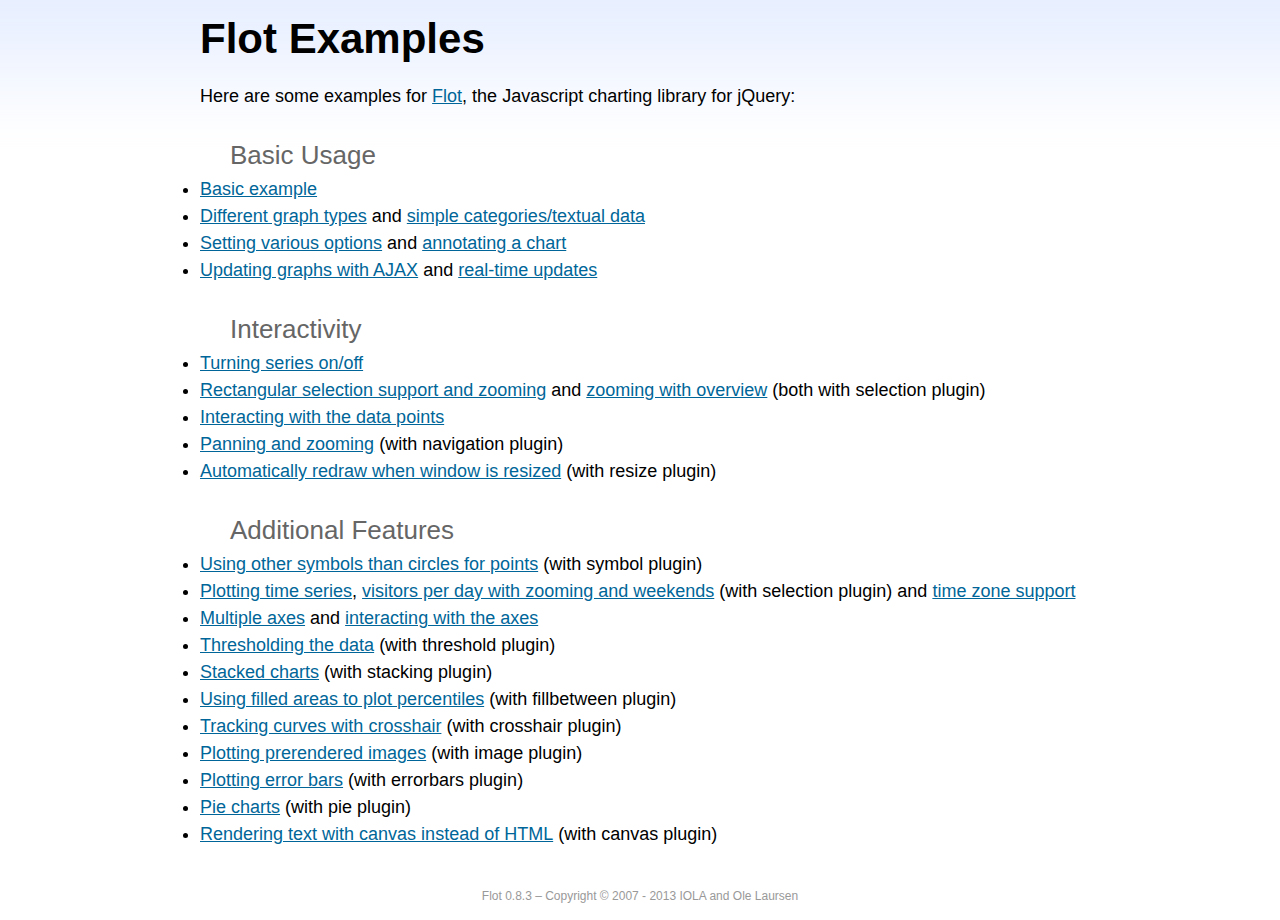
<file: static/assets/plugins/flot/examples/index.html>
<!DOCTYPE html PUBLIC "-//W3C//DTD HTML 4.01//EN" "http://www.w3.org/TR/html4/strict.dtd">
<html>
<head>
	<meta http-equiv="Content-Type" content="text/html; charset=utf-8">
	<title>Flot Examples</title>
	<link href="examples.css" rel="stylesheet" type="text/css">
	<style>

	h3 {
		margin-top: 30px;
		margin-bottom: 5px;
	}

	</style>
	<script language="javascript" type="text/javascript" src="../jquery.js"></script>
	<script language="javascript" type="text/javascript" src="../jquery.flot.js"></script>
	<script type="text/javascript">

	$(function() {

		// Add the Flot version string to the footer

		$("#footer").prepend("Flot " + $.plot.version + " &ndash; ");
	});

	</script>
</head>
<body>

	<div id="header">
		<h2>Flot Examples</h2>
	</div>

	<div id="content">

		<p>Here are some examples for <a href="http://www.flotcharts.org">Flot</a>, the Javascript charting library for jQuery:</p>

		<h3>Basic Usage</h3>

		<ul>
			<li><a href="basic-usage/index.html">Basic example</a></li>
			<li><a href="series-types/index.html">Different graph types</a> and <a href="categories/index.html">simple categories/textual data</a></li>
			<li><a href="basic-options/index.html">Setting various options</a> and <a href="annotating/index.html">annotating a chart</a></li>
			<li><a href="ajax/index.html">Updating graphs with AJAX</a> and <a href="realtime/index.html">real-time updates</a></li>
		</ul>

		<h3>Interactivity</h3>

		<ul>
			<li><a href="series-toggle/index.html">Turning series on/off</a></li>
			<li><a href="selection/index.html">Rectangular selection support and zooming</a> and <a href="zooming/index.html">zooming with overview</a> (both with selection plugin)</li>
			<li><a href="interacting/index.html">Interacting with the data points</a></li>
			<li><a href="navigate/index.html">Panning and zooming</a> (with navigation plugin)</li>
			<li><a href="resize/index.html">Automatically redraw when window is resized</a> (with resize plugin)</li>
		</ul>

		<h3>Additional Features</h3>

		<ul>
			<li><a href="symbols/index.html">Using other symbols than circles for points</a> (with symbol plugin)</li>
			<li><a href="axes-time/index.html">Plotting time series</a>, <a href="visitors/index.html">visitors per day with zooming and weekends</a> (with selection plugin) and <a href="axes-time-zones/index.html">time zone support</a></li>
			<li><a href="axes-multiple/index.html">Multiple axes</a> and <a href="axes-interacting/index.html">interacting with the axes</a></li>
			<li><a href="threshold/index.html">Thresholding the data</a> (with threshold plugin)</li>
			<li><a href="stacking/index.html">Stacked charts</a> (with stacking plugin)</li>
			<li><a href="percentiles/index.html">Using filled areas to plot percentiles</a> (with fillbetween plugin)</li>
			<li><a href="tracking/index.html">Tracking curves with crosshair</a> (with crosshair plugin)</li>
			<li><a href="image/index.html">Plotting prerendered images</a> (with image plugin)</li>
			<li><a href="series-errorbars/index.html">Plotting error bars</a> (with errorbars plugin)</li>
			<li><a href="series-pie/index.html">Pie charts</a> (with pie plugin)</li>
			<li><a href="canvas/index.html">Rendering text with canvas instead of HTML</a> (with canvas plugin)</li>
		</ul>

	</div>

	<div id="footer">
		Copyright &copy; 2007 - 2013 IOLA and Ole Laursen
	</div>

</body>
</html>
</file>
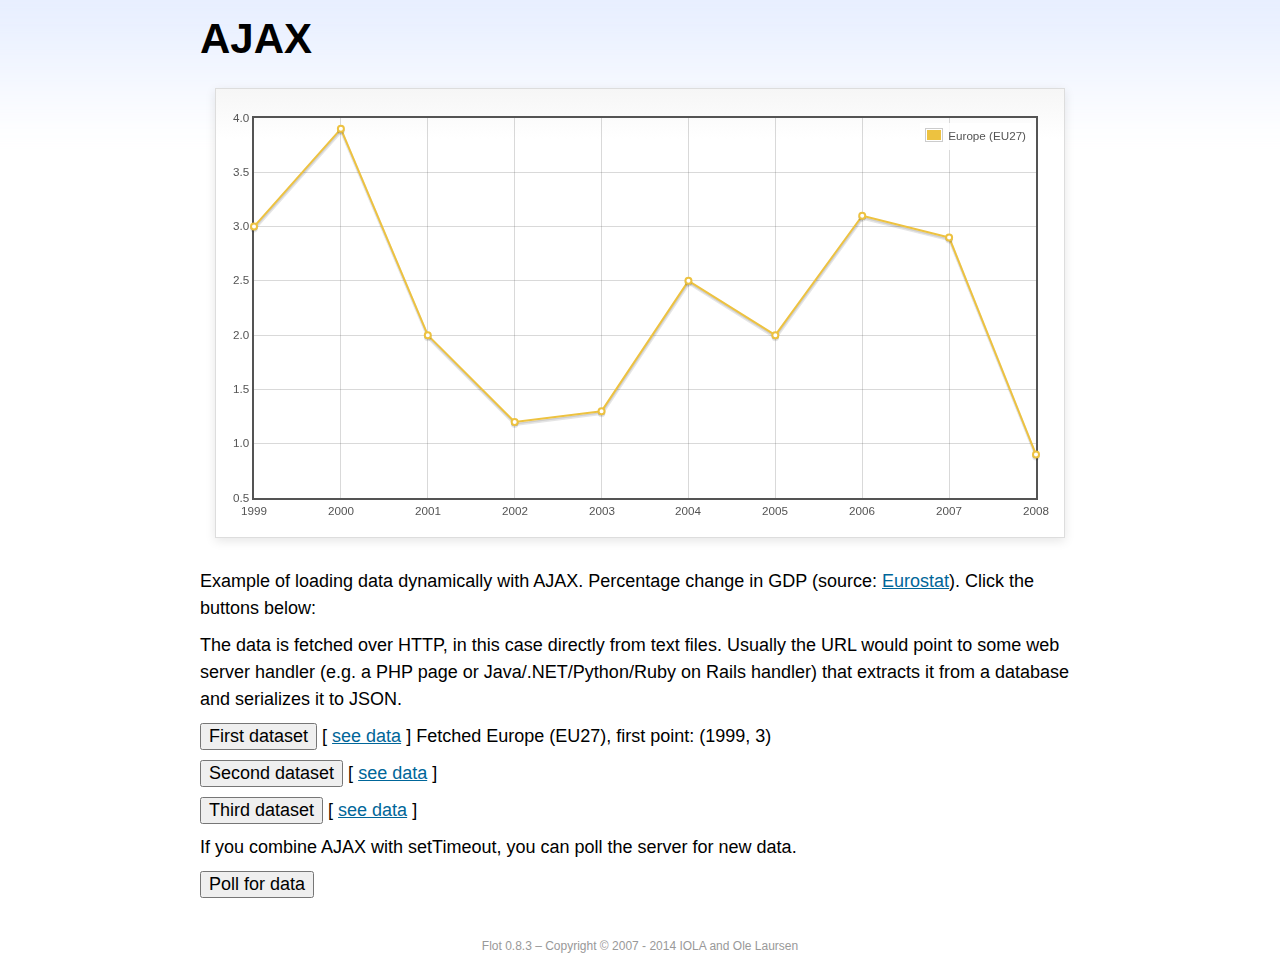
<file: static/assets/plugins/flot/examples/ajax/index.html>
<!DOCTYPE html PUBLIC "-//W3C//DTD HTML 4.01//EN" "http://www.w3.org/TR/html4/strict.dtd">
<html>
<head>
	<meta http-equiv="Content-Type" content="text/html; charset=utf-8">
	<title>Flot Examples: AJAX</title>
	<link href="../examples.css" rel="stylesheet" type="text/css">
	<!--[if lte IE 8]><script language="javascript" type="text/javascript" src="../../excanvas.min.js"></script><![endif]-->
	<script language="javascript" type="text/javascript" src="../../jquery.js"></script>
	<script language="javascript" type="text/javascript" src="../../jquery.flot.js"></script>
	<script type="text/javascript">

	$(function() {

		var options = {
			lines: {
				show: true
			},
			points: {
				show: true
			},
			xaxis: {
				tickDecimals: 0,
				tickSize: 1
			}
		};

		var data = [];

		$.plot("#placeholder", data, options);

		// Fetch one series, adding to what we already have

		var alreadyFetched = {};

		$("button.fetchSeries").click(function () {

			var button = $(this);

			// Find the URL in the link right next to us, then fetch the data

			var dataurl = button.siblings("a").attr("href");

			function onDataReceived(series) {

				// Extract the first coordinate pair; jQuery has parsed it, so
				// the data is now just an ordinary JavaScript object

				var firstcoordinate = "(" + series.data[0][0] + ", " + series.data[0][1] + ")";
				button.siblings("span").text("Fetched " + series.label + ", first point: " + firstcoordinate);

				// Push the new data onto our existing data array

				if (!alreadyFetched[series.label]) {
					alreadyFetched[series.label] = true;
					data.push(series);
				}

				$.plot("#placeholder", data, options);
			}

			$.ajax({
				url: dataurl,
				type: "GET",
				dataType: "json",
				success: onDataReceived
			});
		});

		// Initiate a recurring data update

		$("button.dataUpdate").click(function () {

			data = [];
			alreadyFetched = {};

			$.plot("#placeholder", data, options);

			var iteration = 0;

			function fetchData() {

				++iteration;

				function onDataReceived(series) {

					// Load all the data in one pass; if we only got partial
					// data we could merge it with what we already have.

					data = [ series ];
					$.plot("#placeholder", data, options);
				}

				// Normally we call the same URL - a script connected to a
				// database - but in this case we only have static example
				// files, so we need to modify the URL.

				$.ajax({
					url: "data-eu-gdp-growth-" + iteration + ".json",
					type: "GET",
					dataType: "json",
					success: onDataReceived
				});

				if (iteration < 5) {
					setTimeout(fetchData, 1000);
				} else {
					data = [];
					alreadyFetched = {};
				}
			}

			setTimeout(fetchData, 1000);
		});

		// Load the first series by default, so we don't have an empty plot

		$("button.fetchSeries:first").click();

		// Add the Flot version string to the footer

		$("#footer").prepend("Flot " + $.plot.version + " &ndash; ");
	});

	</script>
</head>
<body>

	<div id="header">
		<h2>AJAX</h2>
	</div>

	<div id="content">

		<div class="demo-container">
			<div id="placeholder" class="demo-placeholder"></div>
		</div>

		<p>Example of loading data dynamically with AJAX. Percentage change in GDP (source: <a href="http://epp.eurostat.ec.europa.eu/tgm/table.do?tab=table&init=1&plugin=1&language=en&pcode=tsieb020">Eurostat</a>). Click the buttons below:</p>

		<p>The data is fetched over HTTP, in this case directly from text files. Usually the URL would point to some web server handler (e.g. a PHP page or Java/.NET/Python/Ruby on Rails handler) that extracts it from a database and serializes it to JSON.</p>

		<p>
			<button class="fetchSeries">First dataset</button>
			[ <a href="data-eu-gdp-growth.json">see data</a> ]
			<span></span>
		</p>

		<p>
			<button class="fetchSeries">Second dataset</button>
			[ <a href="data-japan-gdp-growth.json">see data</a> ]
			<span></span>
		</p>

		<p>
			<button class="fetchSeries">Third dataset</button>
			[ <a href="data-usa-gdp-growth.json">see data</a> ]
			<span></span>
		</p>

		<p>If you combine AJAX with setTimeout, you can poll the server for new data.</p>

		<p>
			<button class="dataUpdate">Poll for data</button>
		</p>

	</div>

	<div id="footer">
		Copyright &copy; 2007 - 2014 IOLA and Ole Laursen
	</div>

</body>
</html>
</file>
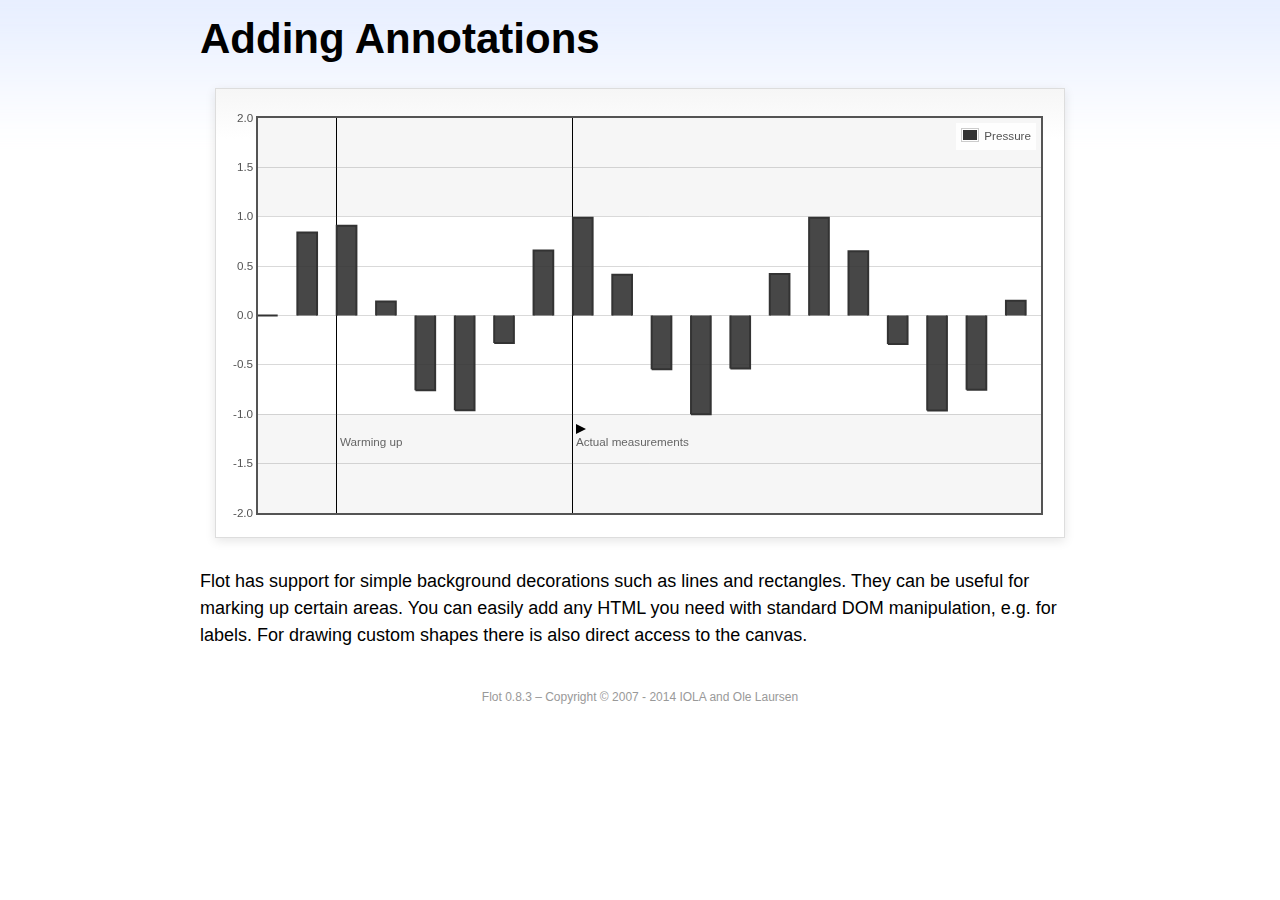
<file: static/assets/plugins/flot/examples/annotating/index.html>
<!DOCTYPE html PUBLIC "-//W3C//DTD HTML 4.01//EN" "http://www.w3.org/TR/html4/strict.dtd">
<html>
<head>
	<meta http-equiv="Content-Type" content="text/html; charset=utf-8">
	<title>Flot Examples: Adding Annotations</title>
	<link href="../examples.css" rel="stylesheet" type="text/css">
	<!--[if lte IE 8]><script language="javascript" type="text/javascript" src="../../excanvas.min.js"></script><![endif]-->
	<script language="javascript" type="text/javascript" src="../../jquery.js"></script>
	<script language="javascript" type="text/javascript" src="../../jquery.flot.js"></script>
	<script type="text/javascript">

	$(function() {

		var d1 = [];
		for (var i = 0; i < 20; ++i) {
			d1.push([i, Math.sin(i)]);
		}

		var data = [{ data: d1, label: "Pressure", color: "#333" }];

		var markings = [
			{ color: "#f6f6f6", yaxis: { from: 1 } },
			{ color: "#f6f6f6", yaxis: { to: -1 } },
			{ color: "#000", lineWidth: 1, xaxis: { from: 2, to: 2 } },
			{ color: "#000", lineWidth: 1, xaxis: { from: 8, to: 8 } }
		];

		var placeholder = $("#placeholder");

		var plot = $.plot(placeholder, data, {
			bars: { show: true, barWidth: 0.5, fill: 0.9 },
			xaxis: { ticks: [], autoscaleMargin: 0.02 },
			yaxis: { min: -2, max: 2 },
			grid: { markings: markings }
		});

		var o = plot.pointOffset({ x: 2, y: -1.2});

		// Append it to the placeholder that Flot already uses for positioning

		placeholder.append("<div style='position:absolute;left:" + (o.left + 4) + "px;top:" + o.top + "px;color:#666;font-size:smaller'>Warming up</div>");

		o = plot.pointOffset({ x: 8, y: -1.2});
		placeholder.append("<div style='position:absolute;left:" + (o.left + 4) + "px;top:" + o.top + "px;color:#666;font-size:smaller'>Actual measurements</div>");

		// Draw a little arrow on top of the last label to demonstrate canvas
		// drawing

		var ctx = plot.getCanvas().getContext("2d");
		ctx.beginPath();
		o.left += 4;
		ctx.moveTo(o.left, o.top);
		ctx.lineTo(o.left, o.top - 10);
		ctx.lineTo(o.left + 10, o.top - 5);
		ctx.lineTo(o.left, o.top);
		ctx.fillStyle = "#000";
		ctx.fill();

		// Add the Flot version string to the footer

		$("#footer").prepend("Flot " + $.plot.version + " &ndash; ");
	});

	</script>
</head>
<body>

	<div id="header">
		<h2>Adding Annotations</h2>
	</div>

	<div id="content">

		<div class="demo-container">
			<div id="placeholder" class="demo-placeholder"></div>
		</div>

		<p>Flot has support for simple background decorations such as lines and rectangles. They can be useful for marking up certain areas. You can easily add any HTML you need with standard DOM manipulation, e.g. for labels. For drawing custom shapes there is also direct access to the canvas.</p>

	</div>

	<div id="footer">
		Copyright &copy; 2007 - 2014 IOLA and Ole Laursen
	</div>

</body>
</html>
</file>
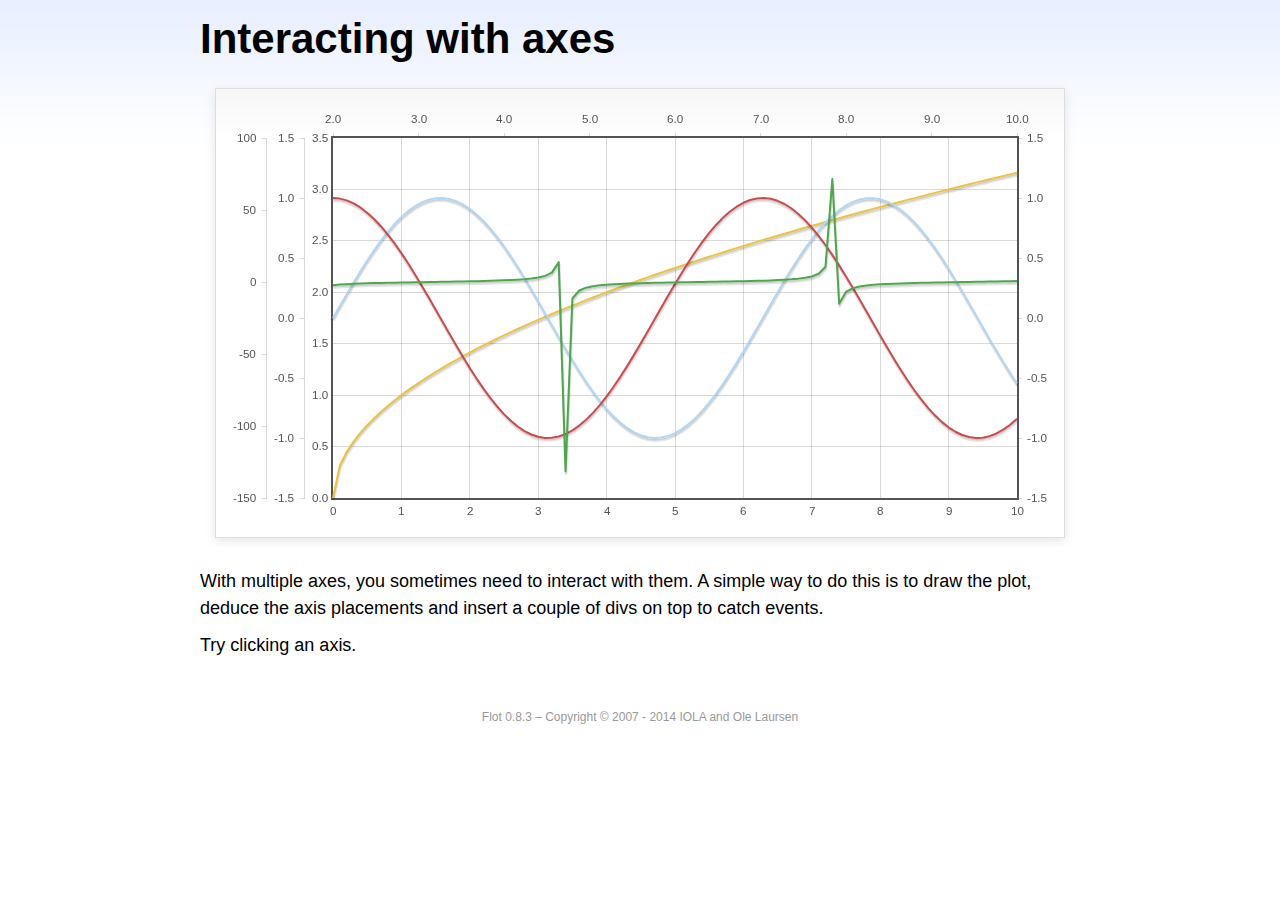
<file: static/assets/plugins/flot/examples/axes-interacting/index.html>
<!DOCTYPE html PUBLIC "-//W3C//DTD HTML 4.01//EN" "http://www.w3.org/TR/html4/strict.dtd">
<html>
<head>
	<meta http-equiv="Content-Type" content="text/html; charset=utf-8">
	<title>Flot Examples: Interacting with axes</title>
	<link href="../examples.css" rel="stylesheet" type="text/css">
	<!--[if lte IE 8]><script language="javascript" type="text/javascript" src="../../excanvas.min.js"></script><![endif]-->
	<script language="javascript" type="text/javascript" src="../../jquery.js"></script>
	<script language="javascript" type="text/javascript" src="../../jquery.flot.js"></script>
	<script type="text/javascript">

	$(function() {

		function generate(start, end, fn) {
			var res = [];
			for (var i = 0; i <= 100; ++i) {
				var x = start + i / 100 * (end - start);
				res.push([x, fn(x)]);
			}
			return res;
		}

		var data = [
			{ data: generate(0, 10, function (x) { return Math.sqrt(x);}), xaxis: 1, yaxis:1 },
			{ data: generate(0, 10, function (x) { return Math.sin(x);}), xaxis: 1, yaxis:2 },
			{ data: generate(0, 10, function (x) { return Math.cos(x);}), xaxis: 1, yaxis:3 },
			{ data: generate(2, 10, function (x) { return Math.tan(x);}), xaxis: 2, yaxis: 4 }
		];

		var plot = $.plot("#placeholder", data, {
			xaxes: [
				{ position: 'bottom' },
				{ position: 'top'}
			],
			yaxes: [
				{ position: 'left' },
				{ position: 'left' },
				{ position: 'right' },
				{ position: 'left' }
			]
		});

		// Create a div for each axis

		$.each(plot.getAxes(), function (i, axis) {
			if (!axis.show)
				return;

			var box = axis.box;

			$("<div class='axisTarget' style='position:absolute; left:" + box.left + "px; top:" + box.top + "px; width:" + box.width +  "px; height:" + box.height + "px'></div>")
				.data("axis.direction", axis.direction)
				.data("axis.n", axis.n)
				.css({ backgroundColor: "#f00", opacity: 0, cursor: "pointer" })
				.appendTo(plot.getPlaceholder())
				.hover(
					function () { $(this).css({ opacity: 0.10 }) },
					function () { $(this).css({ opacity: 0 }) }
				)
				.click(function () {
					$("#click").text("You clicked the " + axis.direction + axis.n + "axis!")
				});
		});

		// Add the Flot version string to the footer

		$("#footer").prepend("Flot " + $.plot.version + " &ndash; ");
	});

	</script>
</head>
<body>

	<div id="header">
		<h2>Interacting with axes</h2>
	</div>

	<div id="content">

		<div class="demo-container">
			<div id="placeholder" class="demo-placeholder"></div>
		</div>

		<p>With multiple axes, you sometimes need to interact with them. A simple way to do this is to draw the plot, deduce the axis placements and insert a couple of divs on top to catch events.</p>

		<p>Try clicking an axis.</p>

		<p id="click"></p>

	</div>

	<div id="footer">
		Copyright &copy; 2007 - 2014 IOLA and Ole Laursen
	</div>

</body>
</html>
</file>
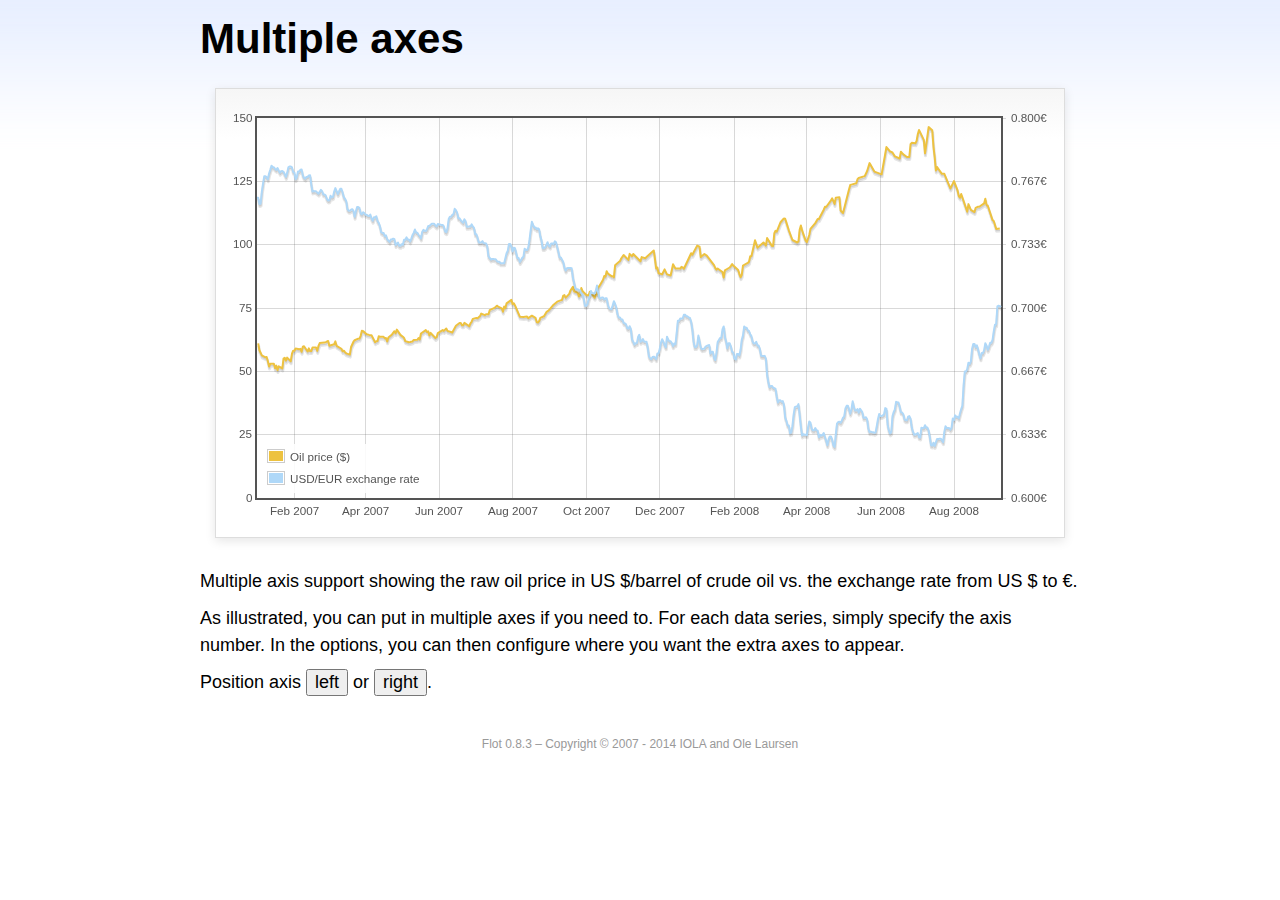
<file: static/assets/plugins/flot/examples/axes-multiple/index.html>
<!DOCTYPE html PUBLIC "-//W3C//DTD HTML 4.01//EN" "http://www.w3.org/TR/html4/strict.dtd">
<html>
<head>
	<meta http-equiv="Content-Type" content="text/html; charset=utf-8">
	<title>Flot Examples: Multiple Axes</title>
	<link href="../examples.css" rel="stylesheet" type="text/css">
	<!--[if lte IE 8]><script language="javascript" type="text/javascript" src="../../excanvas.min.js"></script><![endif]-->
	<script language="javascript" type="text/javascript" src="../../jquery.js"></script>
	<script language="javascript" type="text/javascript" src="../../jquery.flot.js"></script>
	<script language="javascript" type="text/javascript" src="../../jquery.flot.time.js"></script>
	<script type="text/javascript">

	$(function() {

		var oilprices = [[1167692400000,61.05], [1167778800000,58.32], [1167865200000,57.35], [1167951600000,56.31], [1168210800000,55.55], [1168297200000,55.64], [1168383600000,54.02], [1168470000000,51.88], [1168556400000,52.99], [1168815600000,52.99], [1168902000000,51.21], [1168988400000,52.24], [1169074800000,50.48], [1169161200000,51.99], [1169420400000,51.13], [1169506800000,55.04], [1169593200000,55.37], [1169679600000,54.23], [1169766000000,55.42], [1170025200000,54.01], [1170111600000,56.97], [1170198000000,58.14], [1170284400000,58.14], [1170370800000,59.02], [1170630000000,58.74], [1170716400000,58.88], [1170802800000,57.71], [1170889200000,59.71], [1170975600000,59.89], [1171234800000,57.81], [1171321200000,59.06], [1171407600000,58.00], [1171494000000,57.99], [1171580400000,59.39], [1171839600000,59.39], [1171926000000,58.07], [1172012400000,60.07], [1172098800000,61.14], [1172444400000,61.39], [1172530800000,61.46], [1172617200000,61.79], [1172703600000,62.00], [1172790000000,60.07], [1173135600000,60.69], [1173222000000,61.82], [1173308400000,60.05], [1173654000000,58.91], [1173740400000,57.93], [1173826800000,58.16], [1173913200000,57.55], [1173999600000,57.11], [1174258800000,56.59], [1174345200000,59.61], [1174518000000,61.69], [1174604400000,62.28], [1174860000000,62.91], [1174946400000,62.93], [1175032800000,64.03], [1175119200000,66.03], [1175205600000,65.87], [1175464800000,64.64], [1175637600000,64.38], [1175724000000,64.28], [1175810400000,64.28], [1176069600000,61.51], [1176156000000,61.89], [1176242400000,62.01], [1176328800000,63.85], [1176415200000,63.63], [1176674400000,63.61], [1176760800000,63.10], [1176847200000,63.13], [1176933600000,61.83], [1177020000000,63.38], [1177279200000,64.58], [1177452000000,65.84], [1177538400000,65.06], [1177624800000,66.46], [1177884000000,64.40], [1178056800000,63.68], [1178143200000,63.19], [1178229600000,61.93], [1178488800000,61.47], [1178575200000,61.55], [1178748000000,61.81], [1178834400000,62.37], [1179093600000,62.46], [1179180000000,63.17], [1179266400000,62.55], [1179352800000,64.94], [1179698400000,66.27], [1179784800000,65.50], [1179871200000,65.77], [1179957600000,64.18], [1180044000000,65.20], [1180389600000,63.15], [1180476000000,63.49], [1180562400000,65.08], [1180908000000,66.30], [1180994400000,65.96], [1181167200000,66.93], [1181253600000,65.98], [1181599200000,65.35], [1181685600000,66.26], [1181858400000,68.00], [1182117600000,69.09], [1182204000000,69.10], [1182290400000,68.19], [1182376800000,68.19], [1182463200000,69.14], [1182722400000,68.19], [1182808800000,67.77], [1182895200000,68.97], [1182981600000,69.57], [1183068000000,70.68], [1183327200000,71.09], [1183413600000,70.92], [1183586400000,71.81], [1183672800000,72.81], [1183932000000,72.19], [1184018400000,72.56], [1184191200000,72.50], [1184277600000,74.15], [1184623200000,75.05], [1184796000000,75.92], [1184882400000,75.57], [1185141600000,74.89], [1185228000000,73.56], [1185314400000,75.57], [1185400800000,74.95], [1185487200000,76.83], [1185832800000,78.21], [1185919200000,76.53], [1186005600000,76.86], [1186092000000,76.00], [1186437600000,71.59], [1186696800000,71.47], [1186956000000,71.62], [1187042400000,71.00], [1187301600000,71.98], [1187560800000,71.12], [1187647200000,69.47], [1187733600000,69.26], [1187820000000,69.83], [1187906400000,71.09], [1188165600000,71.73], [1188338400000,73.36], [1188511200000,74.04], [1188856800000,76.30], [1189116000000,77.49], [1189461600000,78.23], [1189548000000,79.91], [1189634400000,80.09], [1189720800000,79.10], [1189980000000,80.57], [1190066400000,81.93], [1190239200000,83.32], [1190325600000,81.62], [1190584800000,80.95], [1190671200000,79.53], [1190757600000,80.30], [1190844000000,82.88], [1190930400000,81.66], [1191189600000,80.24], [1191276000000,80.05], [1191362400000,79.94], [1191448800000,81.44], [1191535200000,81.22], [1191794400000,79.02], [1191880800000,80.26], [1191967200000,80.30], [1192053600000,83.08], [1192140000000,83.69], [1192399200000,86.13], [1192485600000,87.61], [1192572000000,87.40], [1192658400000,89.47], [1192744800000,88.60], [1193004000000,87.56], [1193090400000,87.56], [1193176800000,87.10], [1193263200000,91.86], [1193612400000,93.53], [1193698800000,94.53], [1193871600000,95.93], [1194217200000,93.98], [1194303600000,96.37], [1194476400000,95.46], [1194562800000,96.32], [1195081200000,93.43], [1195167600000,95.10], [1195426800000,94.64], [1195513200000,95.10], [1196031600000,97.70], [1196118000000,94.42], [1196204400000,90.62], [1196290800000,91.01], [1196377200000,88.71], [1196636400000,88.32], [1196809200000,90.23], [1196982000000,88.28], [1197241200000,87.86], [1197327600000,90.02], [1197414000000,92.25], [1197586800000,90.63], [1197846000000,90.63], [1197932400000,90.49], [1198018800000,91.24], [1198105200000,91.06], [1198191600000,90.49], [1198710000000,96.62], [1198796400000,96.00], [1199142000000,99.62], [1199314800000,99.18], [1199401200000,95.09], [1199660400000,96.33], [1199833200000,95.67], [1200351600000,91.90], [1200438000000,90.84], [1200524400000,90.13], [1200610800000,90.57], [1200956400000,89.21], [1201042800000,86.99], [1201129200000,89.85], [1201474800000,90.99], [1201561200000,91.64], [1201647600000,92.33], [1201734000000,91.75], [1202079600000,90.02], [1202166000000,88.41], [1202252400000,87.14], [1202338800000,88.11], [1202425200000,91.77], [1202770800000,92.78], [1202857200000,93.27], [1202943600000,95.46], [1203030000000,95.46], [1203289200000,101.74], [1203462000000,98.81], [1203894000000,100.88], [1204066800000,99.64], [1204153200000,102.59], [1204239600000,101.84], [1204498800000,99.52], [1204585200000,99.52], [1204671600000,104.52], [1204758000000,105.47], [1204844400000,105.15], [1205103600000,108.75], [1205276400000,109.92], [1205362800000,110.33], [1205449200000,110.21], [1205708400000,105.68], [1205967600000,101.84], [1206313200000,100.86], [1206399600000,101.22], [1206486000000,105.90], [1206572400000,107.58], [1206658800000,105.62], [1206914400000,101.58], [1207000800000,100.98], [1207173600000,103.83], [1207260000000,106.23], [1207605600000,108.50], [1207778400000,110.11], [1207864800000,110.14], [1208210400000,113.79], [1208296800000,114.93], [1208383200000,114.86], [1208728800000,117.48], [1208815200000,118.30], [1208988000000,116.06], [1209074400000,118.52], [1209333600000,118.75], [1209420000000,113.46], [1209592800000,112.52], [1210024800000,121.84], [1210111200000,123.53], [1210197600000,123.69], [1210543200000,124.23], [1210629600000,125.80], [1210716000000,126.29], [1211148000000,127.05], [1211320800000,129.07], [1211493600000,132.19], [1211839200000,128.85], [1212357600000,127.76], [1212703200000,138.54], [1212962400000,136.80], [1213135200000,136.38], [1213308000000,134.86], [1213653600000,134.01], [1213740000000,136.68], [1213912800000,135.65], [1214172000000,134.62], [1214258400000,134.62], [1214344800000,134.62], [1214431200000,139.64], [1214517600000,140.21], [1214776800000,140.00], [1214863200000,140.97], [1214949600000,143.57], [1215036000000,145.29], [1215381600000,141.37], [1215468000000,136.04], [1215727200000,146.40], [1215986400000,145.18], [1216072800000,138.74], [1216159200000,134.60], [1216245600000,129.29], [1216332000000,130.65], [1216677600000,127.95], [1216850400000,127.95], [1217282400000,122.19], [1217455200000,124.08], [1217541600000,125.10], [1217800800000,121.41], [1217887200000,119.17], [1217973600000,118.58], [1218060000000,120.02], [1218405600000,114.45], [1218492000000,113.01], [1218578400000,116.00], [1218751200000,113.77], [1219010400000,112.87], [1219096800000,114.53], [1219269600000,114.98], [1219356000000,114.98], [1219701600000,116.27], [1219788000000,118.15], [1219874400000,115.59], [1219960800000,115.46], [1220306400000,109.71], [1220392800000,109.35], [1220565600000,106.23], [1220824800000,106.34]];

		var exchangerates = [[1167606000000,0.7580], [1167692400000,0.7580], [1167778800000,0.75470], [1167865200000,0.75490], [1167951600000,0.76130], [1168038000000,0.76550], [1168124400000,0.76930], [1168210800000,0.76940], [1168297200000,0.76880], [1168383600000,0.76780], [1168470000000,0.77080], [1168556400000,0.77270], [1168642800000,0.77490], [1168729200000,0.77410], [1168815600000,0.77410], [1168902000000,0.77320], [1168988400000,0.77270], [1169074800000,0.77370], [1169161200000,0.77240], [1169247600000,0.77120], [1169334000000,0.7720], [1169420400000,0.77210], [1169506800000,0.77170], [1169593200000,0.77040], [1169679600000,0.7690], [1169766000000,0.77110], [1169852400000,0.7740], [1169938800000,0.77450], [1170025200000,0.77450], [1170111600000,0.7740], [1170198000000,0.77160], [1170284400000,0.77130], [1170370800000,0.76780], [1170457200000,0.76880], [1170543600000,0.77180], [1170630000000,0.77180], [1170716400000,0.77280], [1170802800000,0.77290], [1170889200000,0.76980], [1170975600000,0.76850], [1171062000000,0.76810], [1171148400000,0.7690], [1171234800000,0.7690], [1171321200000,0.76980], [1171407600000,0.76990], [1171494000000,0.76510], [1171580400000,0.76130], [1171666800000,0.76160], [1171753200000,0.76140], [1171839600000,0.76140], [1171926000000,0.76070], [1172012400000,0.76020], [1172098800000,0.76110], [1172185200000,0.76220], [1172271600000,0.76150], [1172358000000,0.75980], [1172444400000,0.75980], [1172530800000,0.75920], [1172617200000,0.75730], [1172703600000,0.75660], [1172790000000,0.75670], [1172876400000,0.75910], [1172962800000,0.75820], [1173049200000,0.75850], [1173135600000,0.76130], [1173222000000,0.76310], [1173308400000,0.76150], [1173394800000,0.760], [1173481200000,0.76130], [1173567600000,0.76270], [1173654000000,0.76270], [1173740400000,0.76080], [1173826800000,0.75830], [1173913200000,0.75750], [1173999600000,0.75620], [1174086000000,0.7520], [1174172400000,0.75120], [1174258800000,0.75120], [1174345200000,0.75170], [1174431600000,0.7520], [1174518000000,0.75110], [1174604400000,0.7480], [1174690800000,0.75090], [1174777200000,0.75310], [1174860000000,0.75310], [1174946400000,0.75270], [1175032800000,0.74980], [1175119200000,0.74930], [1175205600000,0.75040], [1175292000000,0.750], [1175378400000,0.74910], [1175464800000,0.74910], [1175551200000,0.74850], [1175637600000,0.74840], [1175724000000,0.74920], [1175810400000,0.74710], [1175896800000,0.74590], [1175983200000,0.74770], [1176069600000,0.74770], [1176156000000,0.74830], [1176242400000,0.74580], [1176328800000,0.74480], [1176415200000,0.7430], [1176501600000,0.73990], [1176588000000,0.73950], [1176674400000,0.73950], [1176760800000,0.73780], [1176847200000,0.73820], [1176933600000,0.73620], [1177020000000,0.73550], [1177106400000,0.73480], [1177192800000,0.73610], [1177279200000,0.73610], [1177365600000,0.73650], [1177452000000,0.73620], [1177538400000,0.73310], [1177624800000,0.73390], [1177711200000,0.73440], [1177797600000,0.73270], [1177884000000,0.73270], [1177970400000,0.73360], [1178056800000,0.73330], [1178143200000,0.73590], [1178229600000,0.73590], [1178316000000,0.73720], [1178402400000,0.7360], [1178488800000,0.7360], [1178575200000,0.7350], [1178661600000,0.73650], [1178748000000,0.73840], [1178834400000,0.73950], [1178920800000,0.74130], [1179007200000,0.73970], [1179093600000,0.73960], [1179180000000,0.73850], [1179266400000,0.73780], [1179352800000,0.73660], [1179439200000,0.740], [1179525600000,0.74110], [1179612000000,0.74060], [1179698400000,0.74050], [1179784800000,0.74140], [1179871200000,0.74310], [1179957600000,0.74310], [1180044000000,0.74380], [1180130400000,0.74430], [1180216800000,0.74430], [1180303200000,0.74430], [1180389600000,0.74340], [1180476000000,0.74290], [1180562400000,0.74420], [1180648800000,0.7440], [1180735200000,0.74390], [1180821600000,0.74370], [1180908000000,0.74370], [1180994400000,0.74290], [1181080800000,0.74030], [1181167200000,0.73990], [1181253600000,0.74180], [1181340000000,0.74680], [1181426400000,0.7480], [1181512800000,0.7480], [1181599200000,0.7490], [1181685600000,0.74940], [1181772000000,0.75220], [1181858400000,0.75150], [1181944800000,0.75020], [1182031200000,0.74720], [1182117600000,0.74720], [1182204000000,0.74620], [1182290400000,0.74550], [1182376800000,0.74490], [1182463200000,0.74670], [1182549600000,0.74580], [1182636000000,0.74270], [1182722400000,0.74270], [1182808800000,0.7430], [1182895200000,0.74290], [1182981600000,0.7440], [1183068000000,0.7430], [1183154400000,0.74220], [1183240800000,0.73880], [1183327200000,0.73880], [1183413600000,0.73690], [1183500000000,0.73450], [1183586400000,0.73450], [1183672800000,0.73450], [1183759200000,0.73520], [1183845600000,0.73410], [1183932000000,0.73410], [1184018400000,0.7340], [1184104800000,0.73240], [1184191200000,0.72720], [1184277600000,0.72640], [1184364000000,0.72550], [1184450400000,0.72580], [1184536800000,0.72580], [1184623200000,0.72560], [1184709600000,0.72570], [1184796000000,0.72470], [1184882400000,0.72430], [1184968800000,0.72440], [1185055200000,0.72350], [1185141600000,0.72350], [1185228000000,0.72350], [1185314400000,0.72350], [1185400800000,0.72620], [1185487200000,0.72880], [1185573600000,0.73010], [1185660000000,0.73370], [1185746400000,0.73370], [1185832800000,0.73240], [1185919200000,0.72970], [1186005600000,0.73170], [1186092000000,0.73150], [1186178400000,0.72880], [1186264800000,0.72630], [1186351200000,0.72630], [1186437600000,0.72420], [1186524000000,0.72530], [1186610400000,0.72640], [1186696800000,0.7270], [1186783200000,0.73120], [1186869600000,0.73050], [1186956000000,0.73050], [1187042400000,0.73180], [1187128800000,0.73580], [1187215200000,0.74090], [1187301600000,0.74540], [1187388000000,0.74370], [1187474400000,0.74240], [1187560800000,0.74240], [1187647200000,0.74150], [1187733600000,0.74190], [1187820000000,0.74140], [1187906400000,0.73770], [1187992800000,0.73550], [1188079200000,0.73150], [1188165600000,0.73150], [1188252000000,0.7320], [1188338400000,0.73320], [1188424800000,0.73460], [1188511200000,0.73280], [1188597600000,0.73230], [1188684000000,0.7340], [1188770400000,0.7340], [1188856800000,0.73360], [1188943200000,0.73510], [1189029600000,0.73460], [1189116000000,0.73210], [1189202400000,0.72940], [1189288800000,0.72660], [1189375200000,0.72660], [1189461600000,0.72540], [1189548000000,0.72420], [1189634400000,0.72130], [1189720800000,0.71970], [1189807200000,0.72090], [1189893600000,0.7210], [1189980000000,0.7210], [1190066400000,0.7210], [1190152800000,0.72090], [1190239200000,0.71590], [1190325600000,0.71330], [1190412000000,0.71050], [1190498400000,0.70990], [1190584800000,0.70990], [1190671200000,0.70930], [1190757600000,0.70930], [1190844000000,0.70760], [1190930400000,0.7070], [1191016800000,0.70490], [1191103200000,0.70120], [1191189600000,0.70110], [1191276000000,0.70190], [1191362400000,0.70460], [1191448800000,0.70630], [1191535200000,0.70890], [1191621600000,0.70770], [1191708000000,0.70770], [1191794400000,0.70770], [1191880800000,0.70910], [1191967200000,0.71180], [1192053600000,0.70790], [1192140000000,0.70530], [1192226400000,0.7050], [1192312800000,0.70550], [1192399200000,0.70550], [1192485600000,0.70450], [1192572000000,0.70510], [1192658400000,0.70510], [1192744800000,0.70170], [1192831200000,0.70], [1192917600000,0.69950], [1193004000000,0.69940], [1193090400000,0.70140], [1193176800000,0.70360], [1193263200000,0.70210], [1193349600000,0.70020], [1193436000000,0.69670], [1193522400000,0.6950], [1193612400000,0.6950], [1193698800000,0.69390], [1193785200000,0.6940], [1193871600000,0.69220], [1193958000000,0.69190], [1194044400000,0.69140], [1194130800000,0.68940], [1194217200000,0.68910], [1194303600000,0.69040], [1194390000000,0.6890], [1194476400000,0.68340], [1194562800000,0.68230], [1194649200000,0.68070], [1194735600000,0.68150], [1194822000000,0.68150], [1194908400000,0.68470], [1194994800000,0.68590], [1195081200000,0.68220], [1195167600000,0.68270], [1195254000000,0.68370], [1195340400000,0.68230], [1195426800000,0.68220], [1195513200000,0.68220], [1195599600000,0.67920], [1195686000000,0.67460], [1195772400000,0.67350], [1195858800000,0.67310], [1195945200000,0.67420], [1196031600000,0.67440], [1196118000000,0.67390], [1196204400000,0.67310], [1196290800000,0.67610], [1196377200000,0.67610], [1196463600000,0.67850], [1196550000000,0.68180], [1196636400000,0.68360], [1196722800000,0.68230], [1196809200000,0.68050], [1196895600000,0.67930], [1196982000000,0.68490], [1197068400000,0.68330], [1197154800000,0.68250], [1197241200000,0.68250], [1197327600000,0.68160], [1197414000000,0.67990], [1197500400000,0.68130], [1197586800000,0.68090], [1197673200000,0.68680], [1197759600000,0.69330], [1197846000000,0.69330], [1197932400000,0.69450], [1198018800000,0.69440], [1198105200000,0.69460], [1198191600000,0.69640], [1198278000000,0.69650], [1198364400000,0.69560], [1198450800000,0.69560], [1198537200000,0.6950], [1198623600000,0.69480], [1198710000000,0.69280], [1198796400000,0.68870], [1198882800000,0.68240], [1198969200000,0.67940], [1199055600000,0.67940], [1199142000000,0.68030], [1199228400000,0.68550], [1199314800000,0.68240], [1199401200000,0.67910], [1199487600000,0.67830], [1199574000000,0.67850], [1199660400000,0.67850], [1199746800000,0.67970], [1199833200000,0.680], [1199919600000,0.68030], [1200006000000,0.68050], [1200092400000,0.6760], [1200178800000,0.6770], [1200265200000,0.6770], [1200351600000,0.67360], [1200438000000,0.67260], [1200524400000,0.67640], [1200610800000,0.68210], [1200697200000,0.68310], [1200783600000,0.68420], [1200870000000,0.68420], [1200956400000,0.68870], [1201042800000,0.69030], [1201129200000,0.68480], [1201215600000,0.68240], [1201302000000,0.67880], [1201388400000,0.68140], [1201474800000,0.68140], [1201561200000,0.67970], [1201647600000,0.67690], [1201734000000,0.67650], [1201820400000,0.67330], [1201906800000,0.67290], [1201993200000,0.67580], [1202079600000,0.67580], [1202166000000,0.6750], [1202252400000,0.6780], [1202338800000,0.68330], [1202425200000,0.68560], [1202511600000,0.69030], [1202598000000,0.68960], [1202684400000,0.68960], [1202770800000,0.68820], [1202857200000,0.68790], [1202943600000,0.68620], [1203030000000,0.68520], [1203116400000,0.68230], [1203202800000,0.68130], [1203289200000,0.68130], [1203375600000,0.68220], [1203462000000,0.68020], [1203548400000,0.68020], [1203634800000,0.67840], [1203721200000,0.67480], [1203807600000,0.67470], [1203894000000,0.67470], [1203980400000,0.67480], [1204066800000,0.67330], [1204153200000,0.6650], [1204239600000,0.66110], [1204326000000,0.65830], [1204412400000,0.6590], [1204498800000,0.6590], [1204585200000,0.65810], [1204671600000,0.65780], [1204758000000,0.65740], [1204844400000,0.65320], [1204930800000,0.65020], [1205017200000,0.65140], [1205103600000,0.65140], [1205190000000,0.65070], [1205276400000,0.6510], [1205362800000,0.64890], [1205449200000,0.64240], [1205535600000,0.64060], [1205622000000,0.63820], [1205708400000,0.63820], [1205794800000,0.63410], [1205881200000,0.63440], [1205967600000,0.63780], [1206054000000,0.64390], [1206140400000,0.64780], [1206226800000,0.64810], [1206313200000,0.64810], [1206399600000,0.64940], [1206486000000,0.64380], [1206572400000,0.63770], [1206658800000,0.63290], [1206745200000,0.63360], [1206831600000,0.63330], [1206914400000,0.63330], [1207000800000,0.6330], [1207087200000,0.63710], [1207173600000,0.64030], [1207260000000,0.63960], [1207346400000,0.63640], [1207432800000,0.63560], [1207519200000,0.63560], [1207605600000,0.63680], [1207692000000,0.63570], [1207778400000,0.63540], [1207864800000,0.6320], [1207951200000,0.63320], [1208037600000,0.63280], [1208124000000,0.63310], [1208210400000,0.63420], [1208296800000,0.63210], [1208383200000,0.63020], [1208469600000,0.62780], [1208556000000,0.63080], [1208642400000,0.63240], [1208728800000,0.63240], [1208815200000,0.63070], [1208901600000,0.62770], [1208988000000,0.62690], [1209074400000,0.63350], [1209160800000,0.63920], [1209247200000,0.640], [1209333600000,0.64010], [1209420000000,0.63960], [1209506400000,0.64070], [1209592800000,0.64230], [1209679200000,0.64290], [1209765600000,0.64720], [1209852000000,0.64850], [1209938400000,0.64860], [1210024800000,0.64670], [1210111200000,0.64440], [1210197600000,0.64670], [1210284000000,0.65090], [1210370400000,0.64780], [1210456800000,0.64610], [1210543200000,0.64610], [1210629600000,0.64680], [1210716000000,0.64490], [1210802400000,0.6470], [1210888800000,0.64610], [1210975200000,0.64520], [1211061600000,0.64220], [1211148000000,0.64220], [1211234400000,0.64250], [1211320800000,0.64140], [1211407200000,0.63660], [1211493600000,0.63460], [1211580000000,0.6350], [1211666400000,0.63460], [1211752800000,0.63460], [1211839200000,0.63430], [1211925600000,0.63460], [1212012000000,0.63790], [1212098400000,0.64160], [1212184800000,0.64420], [1212271200000,0.64310], [1212357600000,0.64310], [1212444000000,0.64350], [1212530400000,0.6440], [1212616800000,0.64730], [1212703200000,0.64690], [1212789600000,0.63860], [1212876000000,0.63560], [1212962400000,0.6340], [1213048800000,0.63460], [1213135200000,0.6430], [1213221600000,0.64520], [1213308000000,0.64670], [1213394400000,0.65060], [1213480800000,0.65040], [1213567200000,0.65030], [1213653600000,0.64810], [1213740000000,0.64510], [1213826400000,0.6450], [1213912800000,0.64410], [1213999200000,0.64140], [1214085600000,0.64090], [1214172000000,0.64090], [1214258400000,0.64280], [1214344800000,0.64310], [1214431200000,0.64180], [1214517600000,0.63710], [1214604000000,0.63490], [1214690400000,0.63330], [1214776800000,0.63340], [1214863200000,0.63380], [1214949600000,0.63420], [1215036000000,0.6320], [1215122400000,0.63180], [1215208800000,0.6370], [1215295200000,0.63680], [1215381600000,0.63680], [1215468000000,0.63830], [1215554400000,0.63710], [1215640800000,0.63710], [1215727200000,0.63550], [1215813600000,0.6320], [1215900000000,0.62770], [1215986400000,0.62760], [1216072800000,0.62910], [1216159200000,0.62740], [1216245600000,0.62930], [1216332000000,0.63110], [1216418400000,0.6310], [1216504800000,0.63120], [1216591200000,0.63120], [1216677600000,0.63040], [1216764000000,0.62940], [1216850400000,0.63480], [1216936800000,0.63780], [1217023200000,0.63680], [1217109600000,0.63680], [1217196000000,0.63680], [1217282400000,0.6360], [1217368800000,0.6370], [1217455200000,0.64180], [1217541600000,0.64110], [1217628000000,0.64350], [1217714400000,0.64270], [1217800800000,0.64270], [1217887200000,0.64190], [1217973600000,0.64460], [1218060000000,0.64680], [1218146400000,0.64870], [1218232800000,0.65940], [1218319200000,0.66660], [1218405600000,0.66660], [1218492000000,0.66780], [1218578400000,0.67120], [1218664800000,0.67050], [1218751200000,0.67180], [1218837600000,0.67840], [1218924000000,0.68110], [1219010400000,0.68110], [1219096800000,0.67940], [1219183200000,0.68040], [1219269600000,0.67810], [1219356000000,0.67560], [1219442400000,0.67350], [1219528800000,0.67630], [1219615200000,0.67620], [1219701600000,0.67770], [1219788000000,0.68150], [1219874400000,0.68020], [1219960800000,0.6780], [1220047200000,0.67960], [1220133600000,0.68170], [1220220000000,0.68170], [1220306400000,0.68320], [1220392800000,0.68770], [1220479200000,0.69120], [1220565600000,0.69140], [1220652000000,0.70090], [1220738400000,0.70120], [1220824800000,0.7010], [1220911200000,0.70050]];

		function euroFormatter(v, axis) {
			return v.toFixed(axis.tickDecimals) + "€";
		}

		function doPlot(position) {
			$.plot("#placeholder", [
				{ data: oilprices, label: "Oil price ($)" },
				{ data: exchangerates, label: "USD/EUR exchange rate", yaxis: 2 }
			], {
				xaxes: [ { mode: "time" } ],
				yaxes: [ { min: 0 }, {
					// align if we are to the right
					alignTicksWithAxis: position == "right" ? 1 : null,
					position: position,
					tickFormatter: euroFormatter
				} ],
				legend: { position: "sw" }
			});
		}

		doPlot("right");

		$("button").click(function () {
			doPlot($(this).text());
		});

		// Add the Flot version string to the footer

		$("#footer").prepend("Flot " + $.plot.version + " &ndash; ");
	});

	</script>
</head>
<body>

	<div id="header">
		<h2>Multiple axes</h2>
	</div>

	<div id="content">

		<div class="demo-container">
			<div id="placeholder" class="demo-placeholder"></div>
		</div>

		<p>Multiple axis support showing the raw oil price in US $/barrel of crude oil vs. the exchange rate from US $ to €.</p>

		<p>As illustrated, you can put in multiple axes if you need to. For each data series, simply specify the axis number. In the options, you can then configure where you want the extra axes to appear.</p>

		<p>Position axis <button>left</button> or <button>right</button>.</p>

	</div>

	<div id="footer">
		Copyright &copy; 2007 - 2014 IOLA and Ole Laursen
	</div>

</body>
</html>
</file>
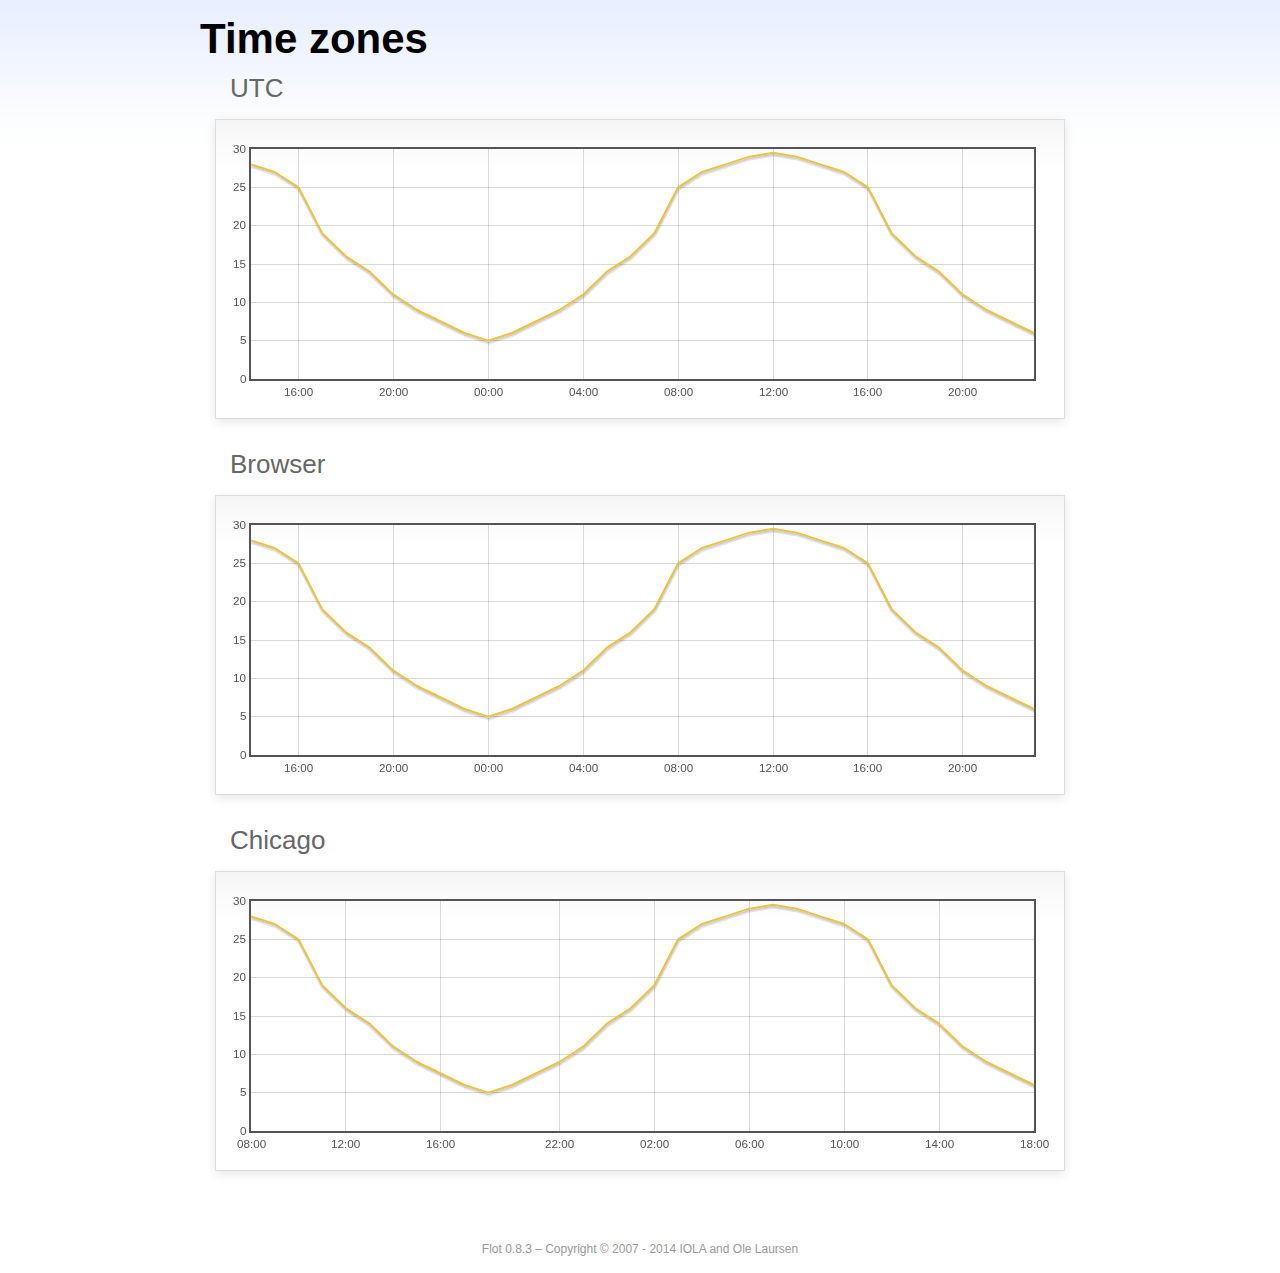
<file: static/assets/plugins/flot/examples/axes-time-zones/index.html>
<!DOCTYPE html PUBLIC "-//W3C//DTD HTML 4.01//EN" "http://www.w3.org/TR/html4/strict.dtd">
<html>
<head>
	<meta http-equiv="Content-Type" content="text/html; charset=utf-8">
	<title>Flot Examples: Time zones</title>
	<link href="../examples.css" rel="stylesheet" type="text/css">
	<!--[if lte IE 8]><script language="javascript" type="text/javascript" src="../../excanvas.min.js"></script><![endif]-->
	<script language="javascript" type="text/javascript" src="../../jquery.js"></script>
	<script language="javascript" type="text/javascript" src="../../jquery.flot.js"></script>
	<script language="javascript" type="text/javascript" src="../../jquery.flot.time.js"></script>
	<script language="javascript" type="text/javascript" src="date.js"></script>
	<script type="text/javascript">

	$(function() {

		timezoneJS.timezone.zoneFileBasePath = "tz";
		timezoneJS.timezone.defaultZoneFile = [];
		timezoneJS.timezone.init({async: false});

		var d = [
			[Date.UTC(2011, 2, 12, 14, 0, 0), 28],
			[Date.UTC(2011, 2, 12, 15, 0, 0), 27],
			[Date.UTC(2011, 2, 12, 16, 0, 0), 25],
			[Date.UTC(2011, 2, 12, 17, 0, 0), 19],
			[Date.UTC(2011, 2, 12, 18, 0, 0), 16],
			[Date.UTC(2011, 2, 12, 19, 0, 0), 14],
			[Date.UTC(2011, 2, 12, 20, 0, 0), 11],
			[Date.UTC(2011, 2, 12, 21, 0, 0), 9],
			[Date.UTC(2011, 2, 12, 22, 0, 0), 7.5],
			[Date.UTC(2011, 2, 12, 23, 0, 0), 6],
			[Date.UTC(2011, 2, 13, 0, 0, 0), 5],
			[Date.UTC(2011, 2, 13, 1, 0, 0), 6],
			[Date.UTC(2011, 2, 13, 2, 0, 0), 7.5],
			[Date.UTC(2011, 2, 13, 3, 0, 0), 9],
			[Date.UTC(2011, 2, 13, 4, 0, 0), 11],
			[Date.UTC(2011, 2, 13, 5, 0, 0), 14],
			[Date.UTC(2011, 2, 13, 6, 0, 0), 16],
			[Date.UTC(2011, 2, 13, 7, 0, 0), 19],
			[Date.UTC(2011, 2, 13, 8, 0, 0), 25],
			[Date.UTC(2011, 2, 13, 9, 0, 0), 27],
			[Date.UTC(2011, 2, 13, 10, 0, 0), 28],
			[Date.UTC(2011, 2, 13, 11, 0, 0), 29],
			[Date.UTC(2011, 2, 13, 12, 0, 0), 29.5],
			[Date.UTC(2011, 2, 13, 13, 0, 0), 29],
			[Date.UTC(2011, 2, 13, 14, 0, 0), 28],
			[Date.UTC(2011, 2, 13, 15, 0, 0), 27],
			[Date.UTC(2011, 2, 13, 16, 0, 0), 25],
			[Date.UTC(2011, 2, 13, 17, 0, 0), 19],
			[Date.UTC(2011, 2, 13, 18, 0, 0), 16],
			[Date.UTC(2011, 2, 13, 19, 0, 0), 14],
			[Date.UTC(2011, 2, 13, 20, 0, 0), 11],
			[Date.UTC(2011, 2, 13, 21, 0, 0), 9],
			[Date.UTC(2011, 2, 13, 22, 0, 0), 7.5],
			[Date.UTC(2011, 2, 13, 23, 0, 0), 6]
		];

		var plot = $.plot("#placeholderUTC", [d], {
			xaxis: {
				mode: "time"
			}
		});

		var plot = $.plot("#placeholderLocal", [d], {
			xaxis: {
				mode: "time",
				timezone: "browser"
			}
		});

		var plot = $.plot("#placeholderChicago", [d], {
			xaxis: {
				mode: "time",
				timezone: "America/Chicago"
			}
		});

		// Add the Flot version string to the footer

		$("#footer").prepend("Flot " + $.plot.version + " &ndash; ");
	});

	</script>
</head>
<body>

	<div id="header">
		<h2>Time zones</h2>
	</div>

	<div id="content">

		<h3>UTC</h3>
		<div class="demo-container" style="height: 300px;">
			<div id="placeholderUTC" class="demo-placeholder"></div>
		</div>

		<h3>Browser</h3>
		<div class="demo-container" style="height: 300px;">
			<div id="placeholderLocal" class="demo-placeholder"></div>
		</div>

		<h3>Chicago</h3>
		<div class="demo-container" style="height: 300px;">
			<div id="placeholderChicago" class="demo-placeholder"></div>
		</div>

	</div>

	<div id="footer">
		Copyright &copy; 2007 - 2014 IOLA and Ole Laursen
	</div>

</body>
</html>
</file>
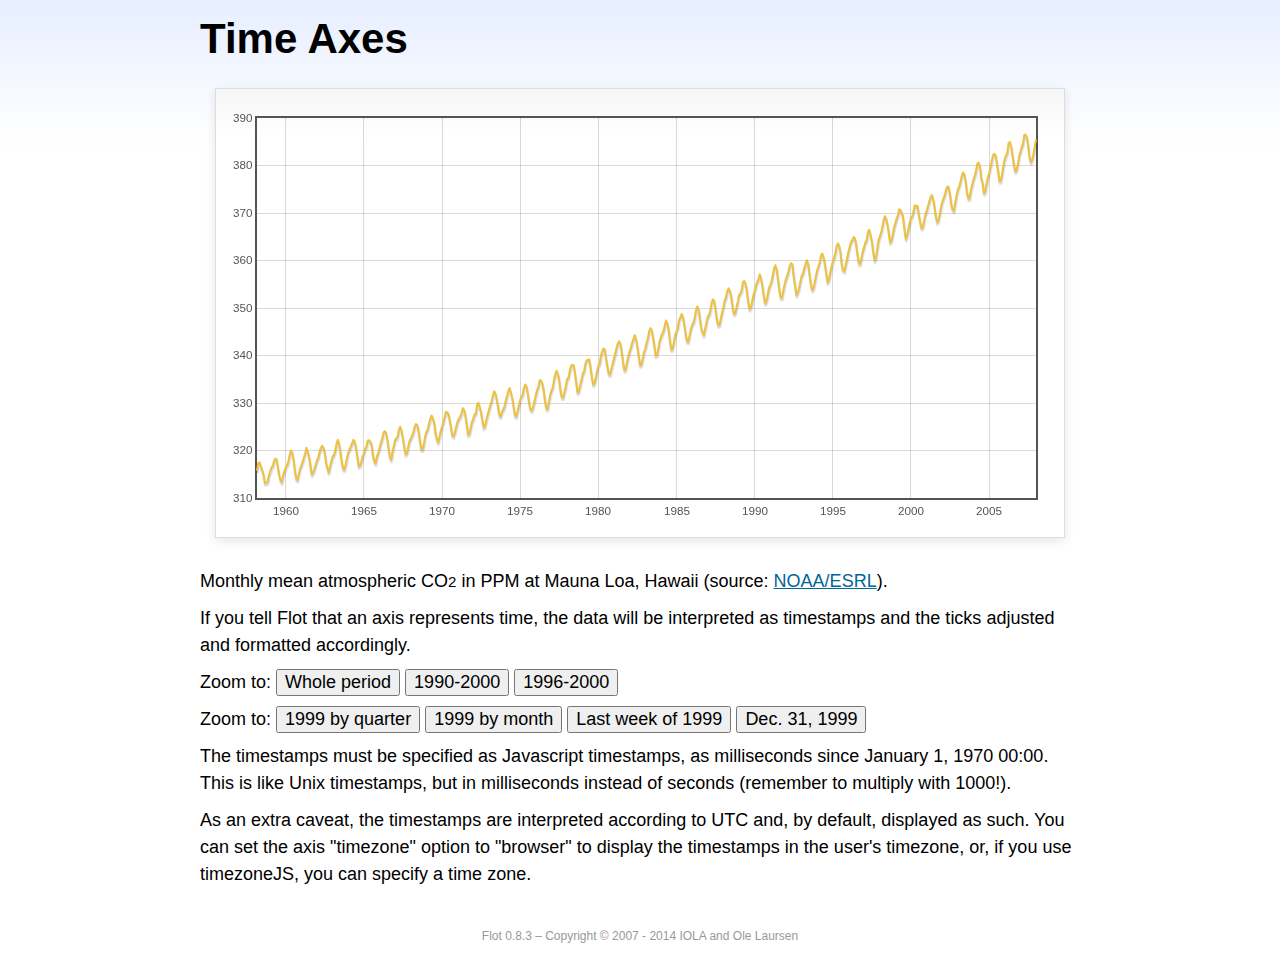
<file: static/assets/plugins/flot/examples/axes-time/index.html>
<!DOCTYPE html PUBLIC "-//W3C//DTD HTML 4.01//EN" "http://www.w3.org/TR/html4/strict.dtd">
<html>
<head>
	<meta http-equiv="Content-Type" content="text/html; charset=utf-8">
	<title>Flot Examples: Time Axes</title>
	<link href="../examples.css" rel="stylesheet" type="text/css">
	<!--[if lte IE 8]><script language="javascript" type="text/javascript" src="../../excanvas.min.js"></script><![endif]-->
	<script language="javascript" type="text/javascript" src="../../jquery.js"></script>
	<script language="javascript" type="text/javascript" src="../../jquery.flot.js"></script>
	<script language="javascript" type="text/javascript" src="../../jquery.flot.time.js"></script>
	<script type="text/javascript">

	$(function() {

		var d = [[-373597200000, 315.71], [-370918800000, 317.45], [-368326800000, 317.50], [-363056400000, 315.86], [-360378000000, 314.93], [-357699600000, 313.19], [-352429200000, 313.34], [-349837200000, 314.67], [-347158800000, 315.58], [-344480400000, 316.47], [-342061200000, 316.65], [-339382800000, 317.71], [-336790800000, 318.29], [-334112400000, 318.16], [-331520400000, 316.55], [-328842000000, 314.80], [-326163600000, 313.84], [-323571600000, 313.34], [-320893200000, 314.81], [-318301200000, 315.59], [-315622800000, 316.43], [-312944400000, 316.97], [-310438800000, 317.58], [-307760400000, 319.03], [-305168400000, 320.03], [-302490000000, 319.59], [-299898000000, 318.18], [-297219600000, 315.91], [-294541200000, 314.16], [-291949200000, 313.83], [-289270800000, 315.00], [-286678800000, 316.19], [-284000400000, 316.89], [-281322000000, 317.70], [-278902800000, 318.54], [-276224400000, 319.48], [-273632400000, 320.58], [-270954000000, 319.78], [-268362000000, 318.58], [-265683600000, 316.79], [-263005200000, 314.99], [-260413200000, 315.31], [-257734800000, 316.10], [-255142800000, 317.01], [-252464400000, 317.94], [-249786000000, 318.56], [-247366800000, 319.69], [-244688400000, 320.58], [-242096400000, 321.01], [-239418000000, 320.61], [-236826000000, 319.61], [-234147600000, 317.40], [-231469200000, 316.26], [-228877200000, 315.42], [-226198800000, 316.69], [-223606800000, 317.69], [-220928400000, 318.74], [-218250000000, 319.08], [-215830800000, 319.86], [-213152400000, 321.39], [-210560400000, 322.24], [-207882000000, 321.47], [-205290000000, 319.74], [-202611600000, 317.77], [-199933200000, 316.21], [-197341200000, 315.99], [-194662800000, 317.07], [-192070800000, 318.36], [-189392400000, 319.57], [-178938000000, 322.23], [-176259600000, 321.89], [-173667600000, 320.44], [-170989200000, 318.70], [-168310800000, 316.70], [-165718800000, 316.87], [-163040400000, 317.68], [-160448400000, 318.71], [-157770000000, 319.44], [-155091600000, 320.44], [-152672400000, 320.89], [-149994000000, 322.13], [-147402000000, 322.16], [-144723600000, 321.87], [-142131600000, 321.21], [-139453200000, 318.87], [-136774800000, 317.81], [-134182800000, 317.30], [-131504400000, 318.87], [-128912400000, 319.42], [-126234000000, 320.62], [-123555600000, 321.59], [-121136400000, 322.39], [-118458000000, 323.70], [-115866000000, 324.07], [-113187600000, 323.75], [-110595600000, 322.40], [-107917200000, 320.37], [-105238800000, 318.64], [-102646800000, 318.10], [-99968400000, 319.79], [-97376400000, 321.03], [-94698000000, 322.33], [-92019600000, 322.50], [-89600400000, 323.04], [-86922000000, 324.42], [-84330000000, 325.00], [-81651600000, 324.09], [-79059600000, 322.55], [-76381200000, 320.92], [-73702800000, 319.26], [-71110800000, 319.39], [-68432400000, 320.72], [-65840400000, 321.96], [-63162000000, 322.57], [-60483600000, 323.15], [-57978000000, 323.89], [-55299600000, 325.02], [-52707600000, 325.57], [-50029200000, 325.36], [-47437200000, 324.14], [-44758800000, 322.11], [-42080400000, 320.33], [-39488400000, 320.25], [-36810000000, 321.32], [-34218000000, 322.90], [-31539600000, 324.00], [-28861200000, 324.42], [-26442000000, 325.64], [-23763600000, 326.66], [-21171600000, 327.38], [-18493200000, 326.70], [-15901200000, 325.89], [-13222800000, 323.67], [-10544400000, 322.38], [-7952400000, 321.78], [-5274000000, 322.85], [-2682000000, 324.12], [-3600000, 325.06], [2674800000, 325.98], [5094000000, 326.93], [7772400000, 328.13], [10364400000, 328.07], [13042800000, 327.66], [15634800000, 326.35], [18313200000, 324.69], [20991600000, 323.10], [23583600000, 323.07], [26262000000, 324.01], [28854000000, 325.13], [31532400000, 326.17], [34210800000, 326.68], [36630000000, 327.18], [39308400000, 327.78], [41900400000, 328.92], [44578800000, 328.57], [47170800000, 327.37], [49849200000, 325.43], [52527600000, 323.36], [55119600000, 323.56], [57798000000, 324.80], [60390000000, 326.01], [63068400000, 326.77], [65746800000, 327.63], [68252400000, 327.75], [70930800000, 329.72], [73522800000, 330.07], [76201200000, 329.09], [78793200000, 328.05], [81471600000, 326.32], [84150000000, 324.84], [86742000000, 325.20], [89420400000, 326.50], [92012400000, 327.55], [94690800000, 328.54], [97369200000, 329.56], [99788400000, 330.30], [102466800000, 331.50], [105058800000, 332.48], [107737200000, 332.07], [110329200000, 330.87], [113007600000, 329.31], [115686000000, 327.51], [118278000000, 327.18], [120956400000, 328.16], [123548400000, 328.64], [126226800000, 329.35], [128905200000, 330.71], [131324400000, 331.48], [134002800000, 332.65], [136594800000, 333.16], [139273200000, 332.06], [141865200000, 330.99], [144543600000, 329.17], [147222000000, 327.41], [149814000000, 327.20], [152492400000, 328.33], [155084400000, 329.50], [157762800000, 330.68], [160441200000, 331.41], [162860400000, 331.85], [165538800000, 333.29], [168130800000, 333.91], [170809200000, 333.40], [173401200000, 331.78], [176079600000, 329.88], [178758000000, 328.57], [181350000000, 328.46], [184028400000, 329.26], [189298800000, 331.71], [191977200000, 332.76], [194482800000, 333.48], [197161200000, 334.78], [199753200000, 334.78], [202431600000, 334.17], [205023600000, 332.78], [207702000000, 330.64], [210380400000, 328.95], [212972400000, 328.77], [215650800000, 330.23], [218242800000, 331.69], [220921200000, 332.70], [223599600000, 333.24], [226018800000, 334.96], [228697200000, 336.04], [231289200000, 336.82], [233967600000, 336.13], [236559600000, 334.73], [239238000000, 332.52], [241916400000, 331.19], [244508400000, 331.19], [247186800000, 332.35], [249778800000, 333.47], [252457200000, 335.11], [255135600000, 335.26], [257554800000, 336.60], [260233200000, 337.77], [262825200000, 338.00], [265503600000, 337.99], [268095600000, 336.48], [270774000000, 334.37], [273452400000, 332.27], [276044400000, 332.41], [278722800000, 333.76], [281314800000, 334.83], [283993200000, 336.21], [286671600000, 336.64], [289090800000, 338.12], [291769200000, 339.02], [294361200000, 339.02], [297039600000, 339.20], [299631600000, 337.58], [302310000000, 335.55], [304988400000, 333.89], [307580400000, 334.14], [310258800000, 335.26], [312850800000, 336.71], [315529200000, 337.81], [318207600000, 338.29], [320713200000, 340.04], [323391600000, 340.86], [325980000000, 341.47], [328658400000, 341.26], [331250400000, 339.29], [333928800000, 337.60], [336607200000, 336.12], [339202800000, 336.08], [341881200000, 337.22], [344473200000, 338.34], [347151600000, 339.36], [349830000000, 340.51], [352249200000, 341.57], [354924000000, 342.56], [357516000000, 343.01], [360194400000, 342.47], [362786400000, 340.71], [365464800000, 338.52], [368143200000, 336.96], [370738800000, 337.13], [373417200000, 338.58], [376009200000, 339.89], [378687600000, 340.93], [381366000000, 341.69], [383785200000, 342.69], [389052000000, 344.30], [391730400000, 343.43], [394322400000, 341.88], [397000800000, 339.89], [399679200000, 337.95], [402274800000, 338.10], [404953200000, 339.27], [407545200000, 340.67], [410223600000, 341.42], [412902000000, 342.68], [415321200000, 343.46], [417996000000, 345.10], [420588000000, 345.76], [423266400000, 345.36], [425858400000, 343.91], [428536800000, 342.05], [431215200000, 340.00], [433810800000, 340.12], [436489200000, 341.33], [439081200000, 342.94], [441759600000, 343.87], [444438000000, 344.60], [446943600000, 345.20], [452210400000, 347.36], [454888800000, 346.74], [457480800000, 345.41], [460159200000, 343.01], [462837600000, 341.23], [465433200000, 341.52], [468111600000, 342.86], [470703600000, 344.41], [473382000000, 345.09], [476060400000, 345.89], [478479600000, 347.49], [481154400000, 348.00], [483746400000, 348.75], [486424800000, 348.19], [489016800000, 346.54], [491695200000, 344.63], [494373600000, 343.03], [496969200000, 342.92], [499647600000, 344.24], [502239600000, 345.62], [504918000000, 346.43], [507596400000, 346.94], [510015600000, 347.88], [512690400000, 349.57], [515282400000, 350.35], [517960800000, 349.72], [520552800000, 347.78], [523231200000, 345.86], [525909600000, 344.84], [528505200000, 344.32], [531183600000, 345.67], [533775600000, 346.88], [536454000000, 348.19], [539132400000, 348.55], [541551600000, 349.52], [544226400000, 351.12], [546818400000, 351.84], [549496800000, 351.49], [552088800000, 349.82], [554767200000, 347.63], [557445600000, 346.38], [560041200000, 346.49], [562719600000, 347.75], [565311600000, 349.03], [567990000000, 350.20], [570668400000, 351.61], [573174000000, 352.22], [575848800000, 353.53], [578440800000, 354.14], [581119200000, 353.62], [583711200000, 352.53], [586389600000, 350.41], [589068000000, 348.84], [591663600000, 348.94], [594342000000, 350.04], [596934000000, 351.29], [599612400000, 352.72], [602290800000, 353.10], [604710000000, 353.65], [607384800000, 355.43], [609976800000, 355.70], [612655200000, 355.11], [615247200000, 353.79], [617925600000, 351.42], [620604000000, 349.81], [623199600000, 350.11], [625878000000, 351.26], [628470000000, 352.63], [631148400000, 353.64], [633826800000, 354.72], [636246000000, 355.49], [638920800000, 356.09], [641512800000, 357.08], [644191200000, 356.11], [646783200000, 354.70], [649461600000, 352.68], [652140000000, 351.05], [654735600000, 351.36], [657414000000, 352.81], [660006000000, 354.22], [662684400000, 354.85], [665362800000, 355.66], [667782000000, 357.04], [670456800000, 358.40], [673048800000, 359.00], [675727200000, 357.99], [678319200000, 356.00], [680997600000, 353.78], [683676000000, 352.20], [686271600000, 352.22], [688950000000, 353.70], [691542000000, 354.98], [694220400000, 356.09], [696898800000, 356.85], [699404400000, 357.73], [702079200000, 358.91], [704671200000, 359.45], [707349600000, 359.19], [709941600000, 356.72], [712620000000, 354.79], [715298400000, 352.79], [717894000000, 353.20], [720572400000, 354.15], [723164400000, 355.39], [725842800000, 356.77], [728521200000, 357.17], [730940400000, 358.26], [733615200000, 359.16], [736207200000, 360.07], [738885600000, 359.41], [741477600000, 357.44], [744156000000, 355.30], [746834400000, 353.87], [749430000000, 354.04], [752108400000, 355.27], [754700400000, 356.70], [757378800000, 358.00], [760057200000, 358.81], [762476400000, 359.68], [765151200000, 361.13], [767743200000, 361.48], [770421600000, 360.60], [773013600000, 359.20], [775692000000, 357.23], [778370400000, 355.42], [780966000000, 355.89], [783644400000, 357.41], [786236400000, 358.74], [788914800000, 359.73], [791593200000, 360.61], [794012400000, 361.58], [796687200000, 363.05], [799279200000, 363.62], [801957600000, 363.03], [804549600000, 361.55], [807228000000, 358.94], [809906400000, 357.93], [812502000000, 357.80], [815180400000, 359.22], [817772400000, 360.44], [820450800000, 361.83], [823129200000, 362.95], [825634800000, 363.91], [828309600000, 364.28], [830901600000, 364.94], [833580000000, 364.70], [836172000000, 363.31], [838850400000, 361.15], [841528800000, 359.40], [844120800000, 359.34], [846802800000, 360.62], [849394800000, 361.96], [852073200000, 362.81], [854751600000, 363.87], [857170800000, 364.25], [859845600000, 366.02], [862437600000, 366.46], [865116000000, 365.32], [867708000000, 364.07], [870386400000, 361.95], [873064800000, 360.06], [875656800000, 360.49], [878338800000, 362.19], [880930800000, 364.12], [883609200000, 364.99], [886287600000, 365.82], [888706800000, 366.95], [891381600000, 368.42], [893973600000, 369.33], [896652000000, 368.78], [899244000000, 367.59], [901922400000, 365.84], [904600800000, 363.83], [907192800000, 364.18], [909874800000, 365.34], [912466800000, 366.93], [915145200000, 367.94], [917823600000, 368.82], [920242800000, 369.46], [922917600000, 370.77], [925509600000, 370.66], [928188000000, 370.10], [930780000000, 369.08], [933458400000, 366.66], [936136800000, 364.60], [938728800000, 365.17], [941410800000, 366.51], [944002800000, 367.89], [946681200000, 369.04], [949359600000, 369.35], [951865200000, 370.38], [954540000000, 371.63], [957132000000, 371.32], [959810400000, 371.53], [962402400000, 369.75], [965080800000, 368.23], [967759200000, 366.87], [970351200000, 366.94], [973033200000, 368.27], [975625200000, 369.64], [978303600000, 370.46], [980982000000, 371.44], [983401200000, 372.37], [986076000000, 373.33], [988668000000, 373.77], [991346400000, 373.09], [993938400000, 371.51], [996616800000, 369.55], [999295200000, 368.12], [1001887200000, 368.38], [1004569200000, 369.66], [1007161200000, 371.11], [1009839600000, 372.36], [1012518000000, 373.09], [1014937200000, 373.81], [1017612000000, 374.93], [1020204000000, 375.58], [1022882400000, 375.44], [1025474400000, 373.86], [1028152800000, 371.77], [1030831200000, 370.73], [1033423200000, 370.50], [1036105200000, 372.18], [1038697200000, 373.70], [1041375600000, 374.92], [1044054000000, 375.62], [1046473200000, 376.51], [1049148000000, 377.75], [1051740000000, 378.54], [1054418400000, 378.20], [1057010400000, 376.68], [1059688800000, 374.43], [1062367200000, 373.11], [1064959200000, 373.10], [1067641200000, 374.77], [1070233200000, 375.97], [1072911600000, 377.03], [1075590000000, 377.87], [1078095600000, 378.88], [1080770400000, 380.42], [1083362400000, 380.62], [1086040800000, 379.70], [1088632800000, 377.43], [1091311200000, 376.32], [1093989600000, 374.19], [1096581600000, 374.47], [1099263600000, 376.15], [1101855600000, 377.51], [1104534000000, 378.43], [1107212400000, 379.70], [1109631600000, 380.92], [1112306400000, 382.18], [1114898400000, 382.45], [1117576800000, 382.14], [1120168800000, 380.60], [1122847200000, 378.64], [1125525600000, 376.73], [1128117600000, 376.84], [1130799600000, 378.29], [1133391600000, 380.06], [1136070000000, 381.40], [1138748400000, 382.20], [1141167600000, 382.66], [1143842400000, 384.69], [1146434400000, 384.94], [1149112800000, 384.01], [1151704800000, 382.14], [1154383200000, 380.31], [1157061600000, 378.81], [1159653600000, 379.03], [1162335600000, 380.17], [1164927600000, 381.85], [1167606000000, 382.94], [1170284400000, 383.86], [1172703600000, 384.49], [1175378400000, 386.37], [1177970400000, 386.54], [1180648800000, 385.98], [1183240800000, 384.36], [1185919200000, 381.85], [1188597600000, 380.74], [1191189600000, 381.15], [1193871600000, 382.38], [1196463600000, 383.94], [1199142000000, 385.44]]; 

		$.plot("#placeholder", [d], {
			xaxis: { mode: "time" }
		});

		$("#whole").click(function () {
			$.plot("#placeholder", [d], {
				xaxis: { mode: "time" }
			});
		});

		$("#nineties").click(function () {
			$.plot("#placeholder", [d], {
				xaxis: {
					mode: "time",
					min: (new Date(1990, 0, 1)).getTime(),
					max: (new Date(2000, 0, 1)).getTime()
				}
			});
		});

		$("#latenineties").click(function () {
			$.plot("#placeholder", [d], {
				xaxis: {
					mode: "time",
					minTickSize: [1, "year"],
					min: (new Date(1996, 0, 1)).getTime(),
					max: (new Date(2000, 0, 1)).getTime()
				}
			});
		});

		$("#ninetyninequarters").click(function () {
			$.plot("#placeholder", [d], {
				xaxis: {
					mode: "time",
					minTickSize: [1, "quarter"],
					min: (new Date(1999, 0, 1)).getTime(),
					max: (new Date(2000, 0, 1)).getTime()
				}
			});
		});

		$("#ninetynine").click(function () {
			$.plot("#placeholder", [d], {
				xaxis: {
					mode: "time",
					minTickSize: [1, "month"],
					min: (new Date(1999, 0, 1)).getTime(),
					max: (new Date(2000, 0, 1)).getTime()
				}
			});
		});

		$("#lastweekninetynine").click(function () {
			$.plot("#placeholder", [d], {
				xaxis: {
					mode: "time",
					minTickSize: [1, "day"],
					min: (new Date(1999, 11, 25)).getTime(),
					max: (new Date(2000, 0, 1)).getTime(),
					timeformat: "%a"
				}
			});
		});

		$("#lastdayninetynine").click(function () {
			$.plot("#placeholder", [d], {
				xaxis: {
					mode: "time",
					minTickSize: [1, "hour"],
					min: (new Date(1999, 11, 31)).getTime(),
					max: (new Date(2000, 0, 1)).getTime(),
					twelveHourClock: true
				}
			});
		});

		// Add the Flot version string to the footer

		$("#footer").prepend("Flot " + $.plot.version + " &ndash; ");
	});

	</script>
</head>
<body>

	<div id="header">
		<h2>Time Axes</h2>
	</div>

	<div id="content">

		<div class="demo-container">
			<div id="placeholder" class="demo-placeholder"></div>
		</div>

		<p>Monthly mean atmospheric CO<sub>2</sub> in PPM at Mauna Loa, Hawaii (source: <a href="http://www.esrl.noaa.gov/gmd/ccgg/trends/">NOAA/ESRL</a>).</p>

		<p>If you tell Flot that an axis represents time, the data will be interpreted as timestamps and the ticks adjusted and formatted accordingly.</p>

		<p>Zoom to: <button id="whole">Whole period</button>
		<button id="nineties">1990-2000</button>
		<button id="latenineties">1996-2000</button></p>

		<p>Zoom to: <button id="ninetyninequarters">1999 by quarter</button>
		<button id="ninetynine">1999 by month</button>
		<button id="lastweekninetynine">Last week of 1999</button>
		<button id="lastdayninetynine">Dec. 31, 1999</button></p>

		<p>The timestamps must be specified as Javascript timestamps, as milliseconds since January 1, 1970 00:00. This is like Unix timestamps, but in milliseconds instead of seconds (remember to multiply with 1000!).</p>

		<p>As an extra caveat, the timestamps are interpreted according to UTC and, by default, displayed as such. You can set the axis "timezone" option to "browser" to display the timestamps in the user's timezone, or, if you use timezoneJS, you can specify a time zone.</p>

	</div>

	<div id="footer">
		Copyright &copy; 2007 - 2014 IOLA and Ole Laursen
	</div>

</body>
</html>
</file>
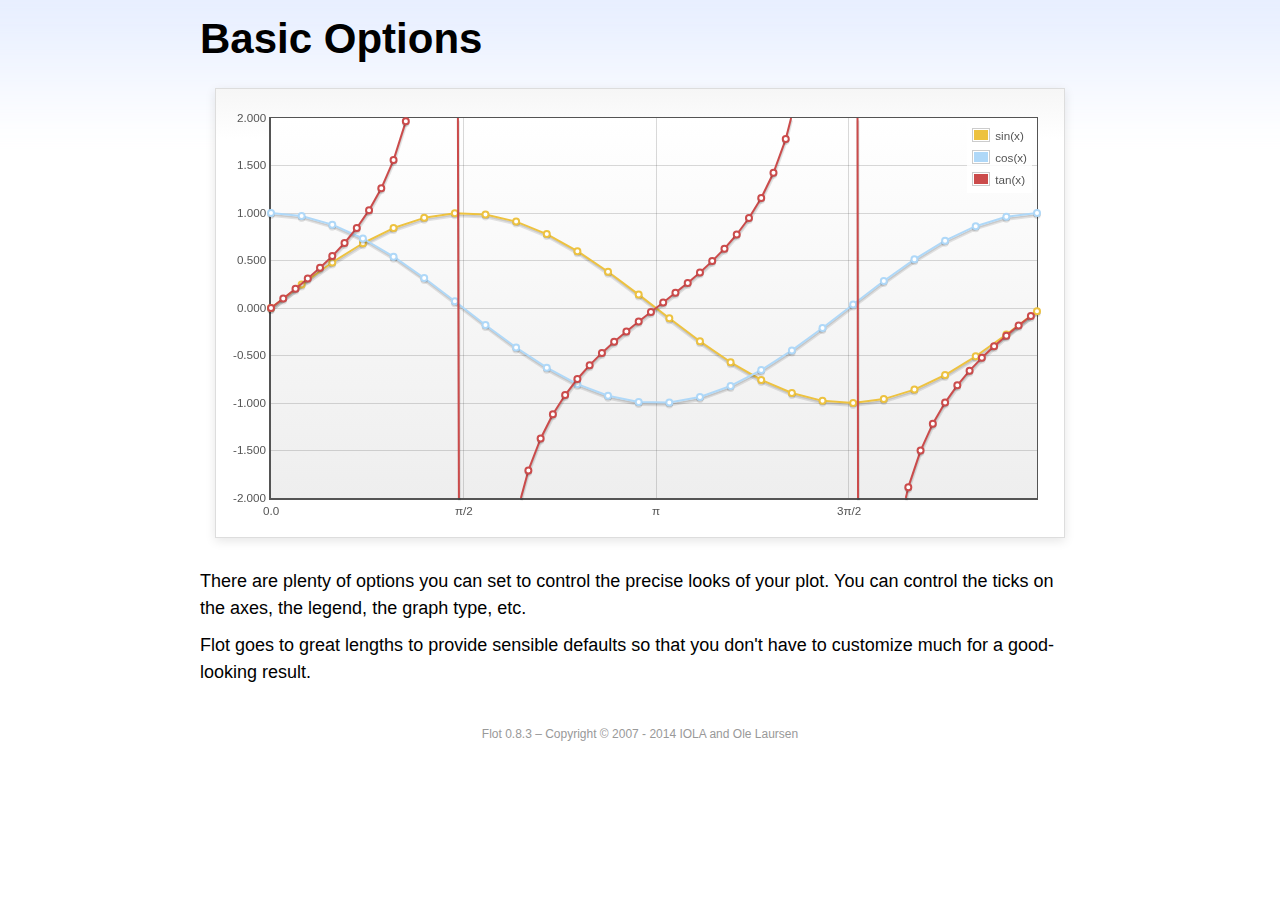
<file: static/assets/plugins/flot/examples/basic-options/index.html>
<!DOCTYPE html PUBLIC "-//W3C//DTD HTML 4.01//EN" "http://www.w3.org/TR/html4/strict.dtd">
<html>
<head>
	<meta http-equiv="Content-Type" content="text/html; charset=utf-8">
	<title>Flot Examples: Basic Options</title>
	<link href="../examples.css" rel="stylesheet" type="text/css">
	<!--[if lte IE 8]><script language="javascript" type="text/javascript" src="../../excanvas.min.js"></script><![endif]-->
	<script language="javascript" type="text/javascript" src="../../jquery.js"></script>
	<script language="javascript" type="text/javascript" src="../../jquery.flot.js"></script>
	<script type="text/javascript">

	$(function () {

		var d1 = [];
		for (var i = 0; i < Math.PI * 2; i += 0.25) {
			d1.push([i, Math.sin(i)]);
		}

		var d2 = [];
		for (var i = 0; i < Math.PI * 2; i += 0.25) {
			d2.push([i, Math.cos(i)]);
		}

		var d3 = [];
		for (var i = 0; i < Math.PI * 2; i += 0.1) {
			d3.push([i, Math.tan(i)]);
		}

		$.plot("#placeholder", [
			{ label: "sin(x)", data: d1 },
			{ label: "cos(x)", data: d2 },
			{ label: "tan(x)", data: d3 }
		], {
			series: {
				lines: { show: true },
				points: { show: true }
			},
			xaxis: {
				ticks: [
					0, [ Math.PI/2, "\u03c0/2" ], [ Math.PI, "\u03c0" ],
					[ Math.PI * 3/2, "3\u03c0/2" ], [ Math.PI * 2, "2\u03c0" ]
				]
			},
			yaxis: {
				ticks: 10,
				min: -2,
				max: 2,
				tickDecimals: 3
			},
			grid: {
				backgroundColor: { colors: [ "#fff", "#eee" ] },
				borderWidth: {
					top: 1,
					right: 1,
					bottom: 2,
					left: 2
				}
			}
		});

		// Add the Flot version string to the footer

		$("#footer").prepend("Flot " + $.plot.version + " &ndash; ");
	});

	</script>
</head>
<body>

	<div id="header">
		<h2>Basic Options</h2>
	</div>

	<div id="content">

		<div class="demo-container">
			<div id="placeholder" class="demo-placeholder"></div>
		</div>

		<p>There are plenty of options you can set to control the precise looks of your plot. You can control the ticks on the axes, the legend, the graph type, etc.</p>

		<p>Flot goes to great lengths to provide sensible defaults so that you don't have to customize much for a good-looking result.</p>

	</div>

	<div id="footer">
		Copyright &copy; 2007 - 2014 IOLA and Ole Laursen
	</div>

</body>
</html>
</file>
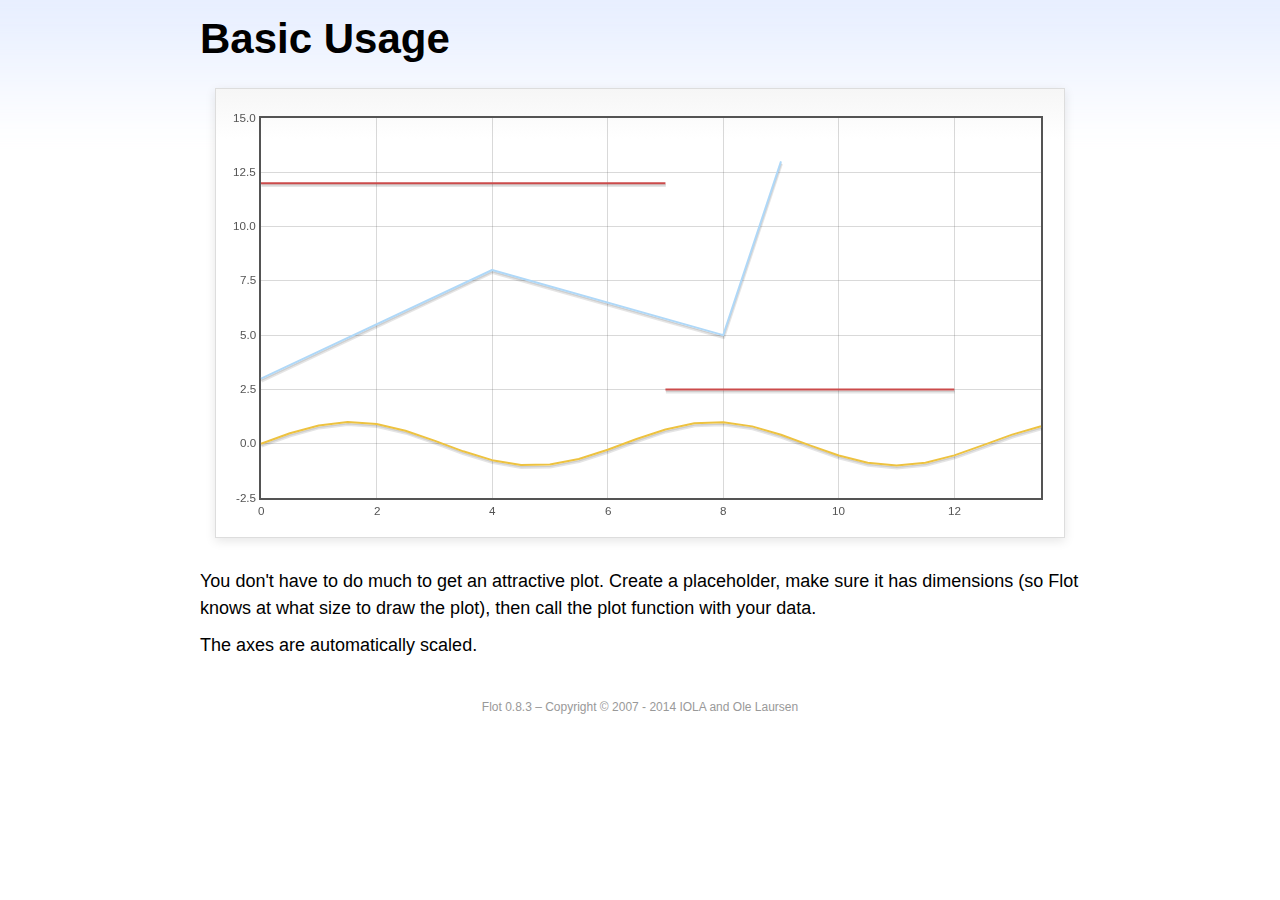
<file: static/assets/plugins/flot/examples/basic-usage/index.html>
<!DOCTYPE html PUBLIC "-//W3C//DTD HTML 4.01//EN" "http://www.w3.org/TR/html4/strict.dtd">
<html>
<head>
	<meta http-equiv="Content-Type" content="text/html; charset=utf-8">
	<title>Flot Examples: Basic Usage</title>
	<link href="../examples.css" rel="stylesheet" type="text/css">
	<!--[if lte IE 8]><script language="javascript" type="text/javascript" src="../../excanvas.min.js"></script><![endif]-->
	<script language="javascript" type="text/javascript" src="../../jquery.js"></script>
	<script language="javascript" type="text/javascript" src="../../jquery.flot.js"></script>
	<script type="text/javascript">

	$(function() {

		var d1 = [];
		for (var i = 0; i < 14; i += 0.5) {
			d1.push([i, Math.sin(i)]);
		}

		var d2 = [[0, 3], [4, 8], [8, 5], [9, 13]];

		// A null signifies separate line segments

		var d3 = [[0, 12], [7, 12], null, [7, 2.5], [12, 2.5]];

		$.plot("#placeholder", [ d1, d2, d3 ]);

		// Add the Flot version string to the footer

		$("#footer").prepend("Flot " + $.plot.version + " &ndash; ");
	});

	</script>
</head>
<body>

	<div id="header">
		<h2>Basic Usage</h2>
	</div>

	<div id="content">

		<div class="demo-container">
			<div id="placeholder" class="demo-placeholder"></div>
		</div>

		<p>You don't have to do much to get an attractive plot.  Create a placeholder, make sure it has dimensions (so Flot knows at what size to draw the plot), then call the plot function with your data.</p>

		<p>The axes are automatically scaled.</p>

	</div>

	<div id="footer">
		Copyright &copy; 2007 - 2014 IOLA and Ole Laursen
	</div>

</body>
</html>
</file>
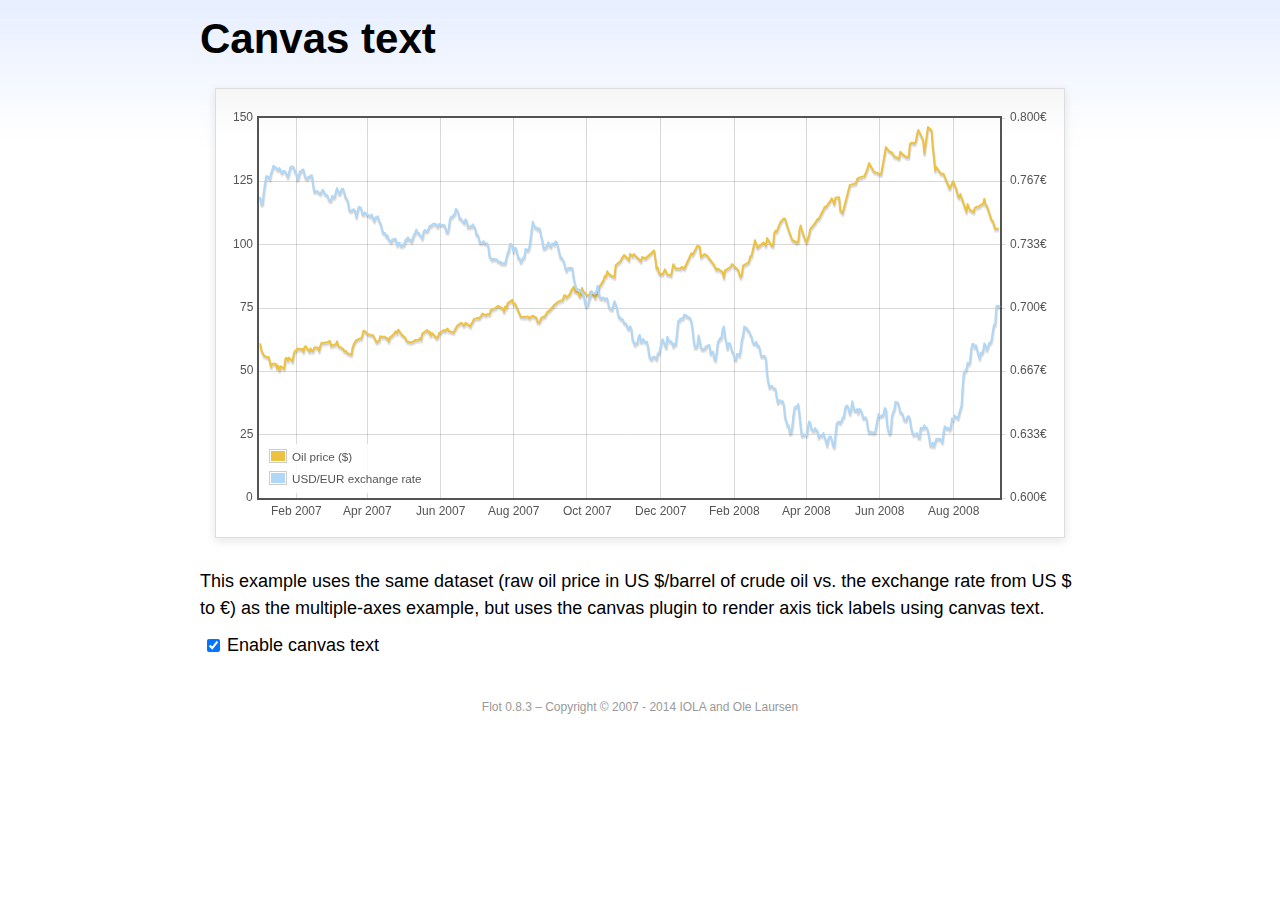
<file: static/assets/plugins/flot/examples/canvas/index.html>
<!DOCTYPE html PUBLIC "-//W3C//DTD HTML 4.01//EN" "http://www.w3.org/TR/html4/strict.dtd">
<html>
<head>
	<meta http-equiv="Content-Type" content="text/html; charset=utf-8">
	<title>Flot Examples: Canvas text</title>
	<link href="../examples.css" rel="stylesheet" type="text/css">
	<!--[if lte IE 8]><script language="javascript" type="text/javascript" src="../../excanvas.min.js"></script><![endif]-->
	<script language="javascript" type="text/javascript" src="../../jquery.js"></script>
	<script language="javascript" type="text/javascript" src="../../jquery.flot.js"></script>
	<script language="javascript" type="text/javascript" src="../../jquery.flot.time.js"></script>
	<script language="javascript" type="text/javascript" src="../../jquery.flot.canvas.js"></script>
	<script type="text/javascript">

	$(function() {

		var oilPrices = [[1167692400000,61.05], [1167778800000,58.32], [1167865200000,57.35], [1167951600000,56.31], [1168210800000,55.55], [1168297200000,55.64], [1168383600000,54.02], [1168470000000,51.88], [1168556400000,52.99], [1168815600000,52.99], [1168902000000,51.21], [1168988400000,52.24], [1169074800000,50.48], [1169161200000,51.99], [1169420400000,51.13], [1169506800000,55.04], [1169593200000,55.37], [1169679600000,54.23], [1169766000000,55.42], [1170025200000,54.01], [1170111600000,56.97], [1170198000000,58.14], [1170284400000,58.14], [1170370800000,59.02], [1170630000000,58.74], [1170716400000,58.88], [1170802800000,57.71], [1170889200000,59.71], [1170975600000,59.89], [1171234800000,57.81], [1171321200000,59.06], [1171407600000,58.00], [1171494000000,57.99], [1171580400000,59.39], [1171839600000,59.39], [1171926000000,58.07], [1172012400000,60.07], [1172098800000,61.14], [1172444400000,61.39], [1172530800000,61.46], [1172617200000,61.79], [1172703600000,62.00], [1172790000000,60.07], [1173135600000,60.69], [1173222000000,61.82], [1173308400000,60.05], [1173654000000,58.91], [1173740400000,57.93], [1173826800000,58.16], [1173913200000,57.55], [1173999600000,57.11], [1174258800000,56.59], [1174345200000,59.61], [1174518000000,61.69], [1174604400000,62.28], [1174860000000,62.91], [1174946400000,62.93], [1175032800000,64.03], [1175119200000,66.03], [1175205600000,65.87], [1175464800000,64.64], [1175637600000,64.38], [1175724000000,64.28], [1175810400000,64.28], [1176069600000,61.51], [1176156000000,61.89], [1176242400000,62.01], [1176328800000,63.85], [1176415200000,63.63], [1176674400000,63.61], [1176760800000,63.10], [1176847200000,63.13], [1176933600000,61.83], [1177020000000,63.38], [1177279200000,64.58], [1177452000000,65.84], [1177538400000,65.06], [1177624800000,66.46], [1177884000000,64.40], [1178056800000,63.68], [1178143200000,63.19], [1178229600000,61.93], [1178488800000,61.47], [1178575200000,61.55], [1178748000000,61.81], [1178834400000,62.37], [1179093600000,62.46], [1179180000000,63.17], [1179266400000,62.55], [1179352800000,64.94], [1179698400000,66.27], [1179784800000,65.50], [1179871200000,65.77], [1179957600000,64.18], [1180044000000,65.20], [1180389600000,63.15], [1180476000000,63.49], [1180562400000,65.08], [1180908000000,66.30], [1180994400000,65.96], [1181167200000,66.93], [1181253600000,65.98], [1181599200000,65.35], [1181685600000,66.26], [1181858400000,68.00], [1182117600000,69.09], [1182204000000,69.10], [1182290400000,68.19], [1182376800000,68.19], [1182463200000,69.14], [1182722400000,68.19], [1182808800000,67.77], [1182895200000,68.97], [1182981600000,69.57], [1183068000000,70.68], [1183327200000,71.09], [1183413600000,70.92], [1183586400000,71.81], [1183672800000,72.81], [1183932000000,72.19], [1184018400000,72.56], [1184191200000,72.50], [1184277600000,74.15], [1184623200000,75.05], [1184796000000,75.92], [1184882400000,75.57], [1185141600000,74.89], [1185228000000,73.56], [1185314400000,75.57], [1185400800000,74.95], [1185487200000,76.83], [1185832800000,78.21], [1185919200000,76.53], [1186005600000,76.86], [1186092000000,76.00], [1186437600000,71.59], [1186696800000,71.47], [1186956000000,71.62], [1187042400000,71.00], [1187301600000,71.98], [1187560800000,71.12], [1187647200000,69.47], [1187733600000,69.26], [1187820000000,69.83], [1187906400000,71.09], [1188165600000,71.73], [1188338400000,73.36], [1188511200000,74.04], [1188856800000,76.30], [1189116000000,77.49], [1189461600000,78.23], [1189548000000,79.91], [1189634400000,80.09], [1189720800000,79.10], [1189980000000,80.57], [1190066400000,81.93], [1190239200000,83.32], [1190325600000,81.62], [1190584800000,80.95], [1190671200000,79.53], [1190757600000,80.30], [1190844000000,82.88], [1190930400000,81.66], [1191189600000,80.24], [1191276000000,80.05], [1191362400000,79.94], [1191448800000,81.44], [1191535200000,81.22], [1191794400000,79.02], [1191880800000,80.26], [1191967200000,80.30], [1192053600000,83.08], [1192140000000,83.69], [1192399200000,86.13], [1192485600000,87.61], [1192572000000,87.40], [1192658400000,89.47], [1192744800000,88.60], [1193004000000,87.56], [1193090400000,87.56], [1193176800000,87.10], [1193263200000,91.86], [1193612400000,93.53], [1193698800000,94.53], [1193871600000,95.93], [1194217200000,93.98], [1194303600000,96.37], [1194476400000,95.46], [1194562800000,96.32], [1195081200000,93.43], [1195167600000,95.10], [1195426800000,94.64], [1195513200000,95.10], [1196031600000,97.70], [1196118000000,94.42], [1196204400000,90.62], [1196290800000,91.01], [1196377200000,88.71], [1196636400000,88.32], [1196809200000,90.23], [1196982000000,88.28], [1197241200000,87.86], [1197327600000,90.02], [1197414000000,92.25], [1197586800000,90.63], [1197846000000,90.63], [1197932400000,90.49], [1198018800000,91.24], [1198105200000,91.06], [1198191600000,90.49], [1198710000000,96.62], [1198796400000,96.00], [1199142000000,99.62], [1199314800000,99.18], [1199401200000,95.09], [1199660400000,96.33], [1199833200000,95.67], [1200351600000,91.90], [1200438000000,90.84], [1200524400000,90.13], [1200610800000,90.57], [1200956400000,89.21], [1201042800000,86.99], [1201129200000,89.85], [1201474800000,90.99], [1201561200000,91.64], [1201647600000,92.33], [1201734000000,91.75], [1202079600000,90.02], [1202166000000,88.41], [1202252400000,87.14], [1202338800000,88.11], [1202425200000,91.77], [1202770800000,92.78], [1202857200000,93.27], [1202943600000,95.46], [1203030000000,95.46], [1203289200000,101.74], [1203462000000,98.81], [1203894000000,100.88], [1204066800000,99.64], [1204153200000,102.59], [1204239600000,101.84], [1204498800000,99.52], [1204585200000,99.52], [1204671600000,104.52], [1204758000000,105.47], [1204844400000,105.15], [1205103600000,108.75], [1205276400000,109.92], [1205362800000,110.33], [1205449200000,110.21], [1205708400000,105.68], [1205967600000,101.84], [1206313200000,100.86], [1206399600000,101.22], [1206486000000,105.90], [1206572400000,107.58], [1206658800000,105.62], [1206914400000,101.58], [1207000800000,100.98], [1207173600000,103.83], [1207260000000,106.23], [1207605600000,108.50], [1207778400000,110.11], [1207864800000,110.14], [1208210400000,113.79], [1208296800000,114.93], [1208383200000,114.86], [1208728800000,117.48], [1208815200000,118.30], [1208988000000,116.06], [1209074400000,118.52], [1209333600000,118.75], [1209420000000,113.46], [1209592800000,112.52], [1210024800000,121.84], [1210111200000,123.53], [1210197600000,123.69], [1210543200000,124.23], [1210629600000,125.80], [1210716000000,126.29], [1211148000000,127.05], [1211320800000,129.07], [1211493600000,132.19], [1211839200000,128.85], [1212357600000,127.76], [1212703200000,138.54], [1212962400000,136.80], [1213135200000,136.38], [1213308000000,134.86], [1213653600000,134.01], [1213740000000,136.68], [1213912800000,135.65], [1214172000000,134.62], [1214258400000,134.62], [1214344800000,134.62], [1214431200000,139.64], [1214517600000,140.21], [1214776800000,140.00], [1214863200000,140.97], [1214949600000,143.57], [1215036000000,145.29], [1215381600000,141.37], [1215468000000,136.04], [1215727200000,146.40], [1215986400000,145.18], [1216072800000,138.74], [1216159200000,134.60], [1216245600000,129.29], [1216332000000,130.65], [1216677600000,127.95], [1216850400000,127.95], [1217282400000,122.19], [1217455200000,124.08], [1217541600000,125.10], [1217800800000,121.41], [1217887200000,119.17], [1217973600000,118.58], [1218060000000,120.02], [1218405600000,114.45], [1218492000000,113.01], [1218578400000,116.00], [1218751200000,113.77], [1219010400000,112.87], [1219096800000,114.53], [1219269600000,114.98], [1219356000000,114.98], [1219701600000,116.27], [1219788000000,118.15], [1219874400000,115.59], [1219960800000,115.46], [1220306400000,109.71], [1220392800000,109.35], [1220565600000,106.23], [1220824800000,106.34]];

		var exchangeRates = [[1167606000000,0.7580], [1167692400000,0.7580], [1167778800000,0.75470], [1167865200000,0.75490], [1167951600000,0.76130], [1168038000000,0.76550], [1168124400000,0.76930], [1168210800000,0.76940], [1168297200000,0.76880], [1168383600000,0.76780], [1168470000000,0.77080], [1168556400000,0.77270], [1168642800000,0.77490], [1168729200000,0.77410], [1168815600000,0.77410], [1168902000000,0.77320], [1168988400000,0.77270], [1169074800000,0.77370], [1169161200000,0.77240], [1169247600000,0.77120], [1169334000000,0.7720], [1169420400000,0.77210], [1169506800000,0.77170], [1169593200000,0.77040], [1169679600000,0.7690], [1169766000000,0.77110], [1169852400000,0.7740], [1169938800000,0.77450], [1170025200000,0.77450], [1170111600000,0.7740], [1170198000000,0.77160], [1170284400000,0.77130], [1170370800000,0.76780], [1170457200000,0.76880], [1170543600000,0.77180], [1170630000000,0.77180], [1170716400000,0.77280], [1170802800000,0.77290], [1170889200000,0.76980], [1170975600000,0.76850], [1171062000000,0.76810], [1171148400000,0.7690], [1171234800000,0.7690], [1171321200000,0.76980], [1171407600000,0.76990], [1171494000000,0.76510], [1171580400000,0.76130], [1171666800000,0.76160], [1171753200000,0.76140], [1171839600000,0.76140], [1171926000000,0.76070], [1172012400000,0.76020], [1172098800000,0.76110], [1172185200000,0.76220], [1172271600000,0.76150], [1172358000000,0.75980], [1172444400000,0.75980], [1172530800000,0.75920], [1172617200000,0.75730], [1172703600000,0.75660], [1172790000000,0.75670], [1172876400000,0.75910], [1172962800000,0.75820], [1173049200000,0.75850], [1173135600000,0.76130], [1173222000000,0.76310], [1173308400000,0.76150], [1173394800000,0.760], [1173481200000,0.76130], [1173567600000,0.76270], [1173654000000,0.76270], [1173740400000,0.76080], [1173826800000,0.75830], [1173913200000,0.75750], [1173999600000,0.75620], [1174086000000,0.7520], [1174172400000,0.75120], [1174258800000,0.75120], [1174345200000,0.75170], [1174431600000,0.7520], [1174518000000,0.75110], [1174604400000,0.7480], [1174690800000,0.75090], [1174777200000,0.75310], [1174860000000,0.75310], [1174946400000,0.75270], [1175032800000,0.74980], [1175119200000,0.74930], [1175205600000,0.75040], [1175292000000,0.750], [1175378400000,0.74910], [1175464800000,0.74910], [1175551200000,0.74850], [1175637600000,0.74840], [1175724000000,0.74920], [1175810400000,0.74710], [1175896800000,0.74590], [1175983200000,0.74770], [1176069600000,0.74770], [1176156000000,0.74830], [1176242400000,0.74580], [1176328800000,0.74480], [1176415200000,0.7430], [1176501600000,0.73990], [1176588000000,0.73950], [1176674400000,0.73950], [1176760800000,0.73780], [1176847200000,0.73820], [1176933600000,0.73620], [1177020000000,0.73550], [1177106400000,0.73480], [1177192800000,0.73610], [1177279200000,0.73610], [1177365600000,0.73650], [1177452000000,0.73620], [1177538400000,0.73310], [1177624800000,0.73390], [1177711200000,0.73440], [1177797600000,0.73270], [1177884000000,0.73270], [1177970400000,0.73360], [1178056800000,0.73330], [1178143200000,0.73590], [1178229600000,0.73590], [1178316000000,0.73720], [1178402400000,0.7360], [1178488800000,0.7360], [1178575200000,0.7350], [1178661600000,0.73650], [1178748000000,0.73840], [1178834400000,0.73950], [1178920800000,0.74130], [1179007200000,0.73970], [1179093600000,0.73960], [1179180000000,0.73850], [1179266400000,0.73780], [1179352800000,0.73660], [1179439200000,0.740], [1179525600000,0.74110], [1179612000000,0.74060], [1179698400000,0.74050], [1179784800000,0.74140], [1179871200000,0.74310], [1179957600000,0.74310], [1180044000000,0.74380], [1180130400000,0.74430], [1180216800000,0.74430], [1180303200000,0.74430], [1180389600000,0.74340], [1180476000000,0.74290], [1180562400000,0.74420], [1180648800000,0.7440], [1180735200000,0.74390], [1180821600000,0.74370], [1180908000000,0.74370], [1180994400000,0.74290], [1181080800000,0.74030], [1181167200000,0.73990], [1181253600000,0.74180], [1181340000000,0.74680], [1181426400000,0.7480], [1181512800000,0.7480], [1181599200000,0.7490], [1181685600000,0.74940], [1181772000000,0.75220], [1181858400000,0.75150], [1181944800000,0.75020], [1182031200000,0.74720], [1182117600000,0.74720], [1182204000000,0.74620], [1182290400000,0.74550], [1182376800000,0.74490], [1182463200000,0.74670], [1182549600000,0.74580], [1182636000000,0.74270], [1182722400000,0.74270], [1182808800000,0.7430], [1182895200000,0.74290], [1182981600000,0.7440], [1183068000000,0.7430], [1183154400000,0.74220], [1183240800000,0.73880], [1183327200000,0.73880], [1183413600000,0.73690], [1183500000000,0.73450], [1183586400000,0.73450], [1183672800000,0.73450], [1183759200000,0.73520], [1183845600000,0.73410], [1183932000000,0.73410], [1184018400000,0.7340], [1184104800000,0.73240], [1184191200000,0.72720], [1184277600000,0.72640], [1184364000000,0.72550], [1184450400000,0.72580], [1184536800000,0.72580], [1184623200000,0.72560], [1184709600000,0.72570], [1184796000000,0.72470], [1184882400000,0.72430], [1184968800000,0.72440], [1185055200000,0.72350], [1185141600000,0.72350], [1185228000000,0.72350], [1185314400000,0.72350], [1185400800000,0.72620], [1185487200000,0.72880], [1185573600000,0.73010], [1185660000000,0.73370], [1185746400000,0.73370], [1185832800000,0.73240], [1185919200000,0.72970], [1186005600000,0.73170], [1186092000000,0.73150], [1186178400000,0.72880], [1186264800000,0.72630], [1186351200000,0.72630], [1186437600000,0.72420], [1186524000000,0.72530], [1186610400000,0.72640], [1186696800000,0.7270], [1186783200000,0.73120], [1186869600000,0.73050], [1186956000000,0.73050], [1187042400000,0.73180], [1187128800000,0.73580], [1187215200000,0.74090], [1187301600000,0.74540], [1187388000000,0.74370], [1187474400000,0.74240], [1187560800000,0.74240], [1187647200000,0.74150], [1187733600000,0.74190], [1187820000000,0.74140], [1187906400000,0.73770], [1187992800000,0.73550], [1188079200000,0.73150], [1188165600000,0.73150], [1188252000000,0.7320], [1188338400000,0.73320], [1188424800000,0.73460], [1188511200000,0.73280], [1188597600000,0.73230], [1188684000000,0.7340], [1188770400000,0.7340], [1188856800000,0.73360], [1188943200000,0.73510], [1189029600000,0.73460], [1189116000000,0.73210], [1189202400000,0.72940], [1189288800000,0.72660], [1189375200000,0.72660], [1189461600000,0.72540], [1189548000000,0.72420], [1189634400000,0.72130], [1189720800000,0.71970], [1189807200000,0.72090], [1189893600000,0.7210], [1189980000000,0.7210], [1190066400000,0.7210], [1190152800000,0.72090], [1190239200000,0.71590], [1190325600000,0.71330], [1190412000000,0.71050], [1190498400000,0.70990], [1190584800000,0.70990], [1190671200000,0.70930], [1190757600000,0.70930], [1190844000000,0.70760], [1190930400000,0.7070], [1191016800000,0.70490], [1191103200000,0.70120], [1191189600000,0.70110], [1191276000000,0.70190], [1191362400000,0.70460], [1191448800000,0.70630], [1191535200000,0.70890], [1191621600000,0.70770], [1191708000000,0.70770], [1191794400000,0.70770], [1191880800000,0.70910], [1191967200000,0.71180], [1192053600000,0.70790], [1192140000000,0.70530], [1192226400000,0.7050], [1192312800000,0.70550], [1192399200000,0.70550], [1192485600000,0.70450], [1192572000000,0.70510], [1192658400000,0.70510], [1192744800000,0.70170], [1192831200000,0.70], [1192917600000,0.69950], [1193004000000,0.69940], [1193090400000,0.70140], [1193176800000,0.70360], [1193263200000,0.70210], [1193349600000,0.70020], [1193436000000,0.69670], [1193522400000,0.6950], [1193612400000,0.6950], [1193698800000,0.69390], [1193785200000,0.6940], [1193871600000,0.69220], [1193958000000,0.69190], [1194044400000,0.69140], [1194130800000,0.68940], [1194217200000,0.68910], [1194303600000,0.69040], [1194390000000,0.6890], [1194476400000,0.68340], [1194562800000,0.68230], [1194649200000,0.68070], [1194735600000,0.68150], [1194822000000,0.68150], [1194908400000,0.68470], [1194994800000,0.68590], [1195081200000,0.68220], [1195167600000,0.68270], [1195254000000,0.68370], [1195340400000,0.68230], [1195426800000,0.68220], [1195513200000,0.68220], [1195599600000,0.67920], [1195686000000,0.67460], [1195772400000,0.67350], [1195858800000,0.67310], [1195945200000,0.67420], [1196031600000,0.67440], [1196118000000,0.67390], [1196204400000,0.67310], [1196290800000,0.67610], [1196377200000,0.67610], [1196463600000,0.67850], [1196550000000,0.68180], [1196636400000,0.68360], [1196722800000,0.68230], [1196809200000,0.68050], [1196895600000,0.67930], [1196982000000,0.68490], [1197068400000,0.68330], [1197154800000,0.68250], [1197241200000,0.68250], [1197327600000,0.68160], [1197414000000,0.67990], [1197500400000,0.68130], [1197586800000,0.68090], [1197673200000,0.68680], [1197759600000,0.69330], [1197846000000,0.69330], [1197932400000,0.69450], [1198018800000,0.69440], [1198105200000,0.69460], [1198191600000,0.69640], [1198278000000,0.69650], [1198364400000,0.69560], [1198450800000,0.69560], [1198537200000,0.6950], [1198623600000,0.69480], [1198710000000,0.69280], [1198796400000,0.68870], [1198882800000,0.68240], [1198969200000,0.67940], [1199055600000,0.67940], [1199142000000,0.68030], [1199228400000,0.68550], [1199314800000,0.68240], [1199401200000,0.67910], [1199487600000,0.67830], [1199574000000,0.67850], [1199660400000,0.67850], [1199746800000,0.67970], [1199833200000,0.680], [1199919600000,0.68030], [1200006000000,0.68050], [1200092400000,0.6760], [1200178800000,0.6770], [1200265200000,0.6770], [1200351600000,0.67360], [1200438000000,0.67260], [1200524400000,0.67640], [1200610800000,0.68210], [1200697200000,0.68310], [1200783600000,0.68420], [1200870000000,0.68420], [1200956400000,0.68870], [1201042800000,0.69030], [1201129200000,0.68480], [1201215600000,0.68240], [1201302000000,0.67880], [1201388400000,0.68140], [1201474800000,0.68140], [1201561200000,0.67970], [1201647600000,0.67690], [1201734000000,0.67650], [1201820400000,0.67330], [1201906800000,0.67290], [1201993200000,0.67580], [1202079600000,0.67580], [1202166000000,0.6750], [1202252400000,0.6780], [1202338800000,0.68330], [1202425200000,0.68560], [1202511600000,0.69030], [1202598000000,0.68960], [1202684400000,0.68960], [1202770800000,0.68820], [1202857200000,0.68790], [1202943600000,0.68620], [1203030000000,0.68520], [1203116400000,0.68230], [1203202800000,0.68130], [1203289200000,0.68130], [1203375600000,0.68220], [1203462000000,0.68020], [1203548400000,0.68020], [1203634800000,0.67840], [1203721200000,0.67480], [1203807600000,0.67470], [1203894000000,0.67470], [1203980400000,0.67480], [1204066800000,0.67330], [1204153200000,0.6650], [1204239600000,0.66110], [1204326000000,0.65830], [1204412400000,0.6590], [1204498800000,0.6590], [1204585200000,0.65810], [1204671600000,0.65780], [1204758000000,0.65740], [1204844400000,0.65320], [1204930800000,0.65020], [1205017200000,0.65140], [1205103600000,0.65140], [1205190000000,0.65070], [1205276400000,0.6510], [1205362800000,0.64890], [1205449200000,0.64240], [1205535600000,0.64060], [1205622000000,0.63820], [1205708400000,0.63820], [1205794800000,0.63410], [1205881200000,0.63440], [1205967600000,0.63780], [1206054000000,0.64390], [1206140400000,0.64780], [1206226800000,0.64810], [1206313200000,0.64810], [1206399600000,0.64940], [1206486000000,0.64380], [1206572400000,0.63770], [1206658800000,0.63290], [1206745200000,0.63360], [1206831600000,0.63330], [1206914400000,0.63330], [1207000800000,0.6330], [1207087200000,0.63710], [1207173600000,0.64030], [1207260000000,0.63960], [1207346400000,0.63640], [1207432800000,0.63560], [1207519200000,0.63560], [1207605600000,0.63680], [1207692000000,0.63570], [1207778400000,0.63540], [1207864800000,0.6320], [1207951200000,0.63320], [1208037600000,0.63280], [1208124000000,0.63310], [1208210400000,0.63420], [1208296800000,0.63210], [1208383200000,0.63020], [1208469600000,0.62780], [1208556000000,0.63080], [1208642400000,0.63240], [1208728800000,0.63240], [1208815200000,0.63070], [1208901600000,0.62770], [1208988000000,0.62690], [1209074400000,0.63350], [1209160800000,0.63920], [1209247200000,0.640], [1209333600000,0.64010], [1209420000000,0.63960], [1209506400000,0.64070], [1209592800000,0.64230], [1209679200000,0.64290], [1209765600000,0.64720], [1209852000000,0.64850], [1209938400000,0.64860], [1210024800000,0.64670], [1210111200000,0.64440], [1210197600000,0.64670], [1210284000000,0.65090], [1210370400000,0.64780], [1210456800000,0.64610], [1210543200000,0.64610], [1210629600000,0.64680], [1210716000000,0.64490], [1210802400000,0.6470], [1210888800000,0.64610], [1210975200000,0.64520], [1211061600000,0.64220], [1211148000000,0.64220], [1211234400000,0.64250], [1211320800000,0.64140], [1211407200000,0.63660], [1211493600000,0.63460], [1211580000000,0.6350], [1211666400000,0.63460], [1211752800000,0.63460], [1211839200000,0.63430], [1211925600000,0.63460], [1212012000000,0.63790], [1212098400000,0.64160], [1212184800000,0.64420], [1212271200000,0.64310], [1212357600000,0.64310], [1212444000000,0.64350], [1212530400000,0.6440], [1212616800000,0.64730], [1212703200000,0.64690], [1212789600000,0.63860], [1212876000000,0.63560], [1212962400000,0.6340], [1213048800000,0.63460], [1213135200000,0.6430], [1213221600000,0.64520], [1213308000000,0.64670], [1213394400000,0.65060], [1213480800000,0.65040], [1213567200000,0.65030], [1213653600000,0.64810], [1213740000000,0.64510], [1213826400000,0.6450], [1213912800000,0.64410], [1213999200000,0.64140], [1214085600000,0.64090], [1214172000000,0.64090], [1214258400000,0.64280], [1214344800000,0.64310], [1214431200000,0.64180], [1214517600000,0.63710], [1214604000000,0.63490], [1214690400000,0.63330], [1214776800000,0.63340], [1214863200000,0.63380], [1214949600000,0.63420], [1215036000000,0.6320], [1215122400000,0.63180], [1215208800000,0.6370], [1215295200000,0.63680], [1215381600000,0.63680], [1215468000000,0.63830], [1215554400000,0.63710], [1215640800000,0.63710], [1215727200000,0.63550], [1215813600000,0.6320], [1215900000000,0.62770], [1215986400000,0.62760], [1216072800000,0.62910], [1216159200000,0.62740], [1216245600000,0.62930], [1216332000000,0.63110], [1216418400000,0.6310], [1216504800000,0.63120], [1216591200000,0.63120], [1216677600000,0.63040], [1216764000000,0.62940], [1216850400000,0.63480], [1216936800000,0.63780], [1217023200000,0.63680], [1217109600000,0.63680], [1217196000000,0.63680], [1217282400000,0.6360], [1217368800000,0.6370], [1217455200000,0.64180], [1217541600000,0.64110], [1217628000000,0.64350], [1217714400000,0.64270], [1217800800000,0.64270], [1217887200000,0.64190], [1217973600000,0.64460], [1218060000000,0.64680], [1218146400000,0.64870], [1218232800000,0.65940], [1218319200000,0.66660], [1218405600000,0.66660], [1218492000000,0.66780], [1218578400000,0.67120], [1218664800000,0.67050], [1218751200000,0.67180], [1218837600000,0.67840], [1218924000000,0.68110], [1219010400000,0.68110], [1219096800000,0.67940], [1219183200000,0.68040], [1219269600000,0.67810], [1219356000000,0.67560], [1219442400000,0.67350], [1219528800000,0.67630], [1219615200000,0.67620], [1219701600000,0.67770], [1219788000000,0.68150], [1219874400000,0.68020], [1219960800000,0.6780], [1220047200000,0.67960], [1220133600000,0.68170], [1220220000000,0.68170], [1220306400000,0.68320], [1220392800000,0.68770], [1220479200000,0.69120], [1220565600000,0.69140], [1220652000000,0.70090], [1220738400000,0.70120], [1220824800000,0.7010], [1220911200000,0.70050]];

		var data = [
			{ data: oilPrices, label: "Oil price ($)" },
			{ data: exchangeRates, label: "USD/EUR exchange rate", yaxis: 2 }
		];

		var options = {
			canvas: true,
			xaxes: [ { mode: "time" } ],
			yaxes: [ { min: 0 }, {
				position: "right",
				alignTicksWithAxis: 1,
				tickFormatter: function(value, axis) {
					return value.toFixed(axis.tickDecimals) + "€";
				}
			} ],
			legend: { position: "sw" }
		}

		$.plot("#placeholder", data, options);

		$("input").change(function () {
			options.canvas = $(this).is(":checked");
			$.plot("#placeholder", data, options);
		});

		// Add the Flot version string to the footer

		$("#footer").prepend("Flot " + $.plot.version + " &ndash; ");
	});

	</script>
</head>
<body>

	<div id="header">
		<h2>Canvas text</h2>
	</div>

	<div id="content">

		<div class="demo-container">
			<div id="placeholder" class="demo-placeholder"></div>
		</div>

		<p>This example uses the same dataset (raw oil price in US $/barrel of crude oil vs. the exchange rate from US $ to €) as the multiple-axes example, but uses the canvas plugin to render axis tick labels using canvas text.</p>

		<p><input type="checkbox" checked="checked">Enable canvas text</input></p>

	</div>

	<div id="footer">
		Copyright &copy; 2007 - 2014 IOLA and Ole Laursen
	</div>

</body>
</html>
</file>
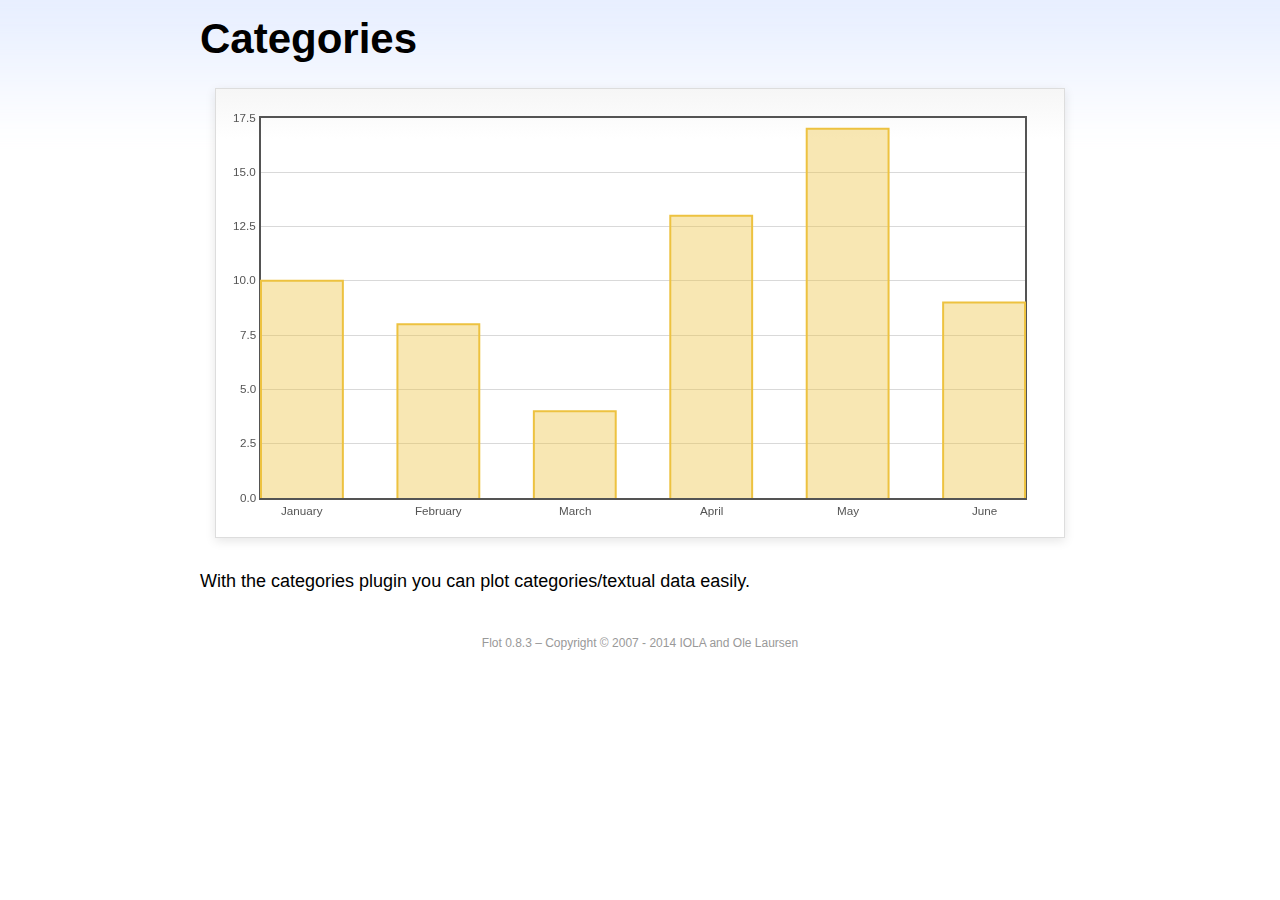
<file: static/assets/plugins/flot/examples/categories/index.html>
<!DOCTYPE html PUBLIC "-//W3C//DTD HTML 4.01//EN" "http://www.w3.org/TR/html4/strict.dtd">
<html>
<head>
	<meta http-equiv="Content-Type" content="text/html; charset=utf-8">
	<title>Flot Examples: Categories</title>
	<link href="../examples.css" rel="stylesheet" type="text/css">
	<!--[if lte IE 8]><script language="javascript" type="text/javascript" src="../../excanvas.min.js"></script><![endif]-->
	<script language="javascript" type="text/javascript" src="../../jquery.js"></script>
	<script language="javascript" type="text/javascript" src="../../jquery.flot.js"></script>
	<script language="javascript" type="text/javascript" src="../../jquery.flot.categories.js"></script>
	<script type="text/javascript">

	$(function() {

		var data = [ ["January", 10], ["February", 8], ["March", 4], ["April", 13], ["May", 17], ["June", 9] ];

		$.plot("#placeholder", [ data ], {
			series: {
				bars: {
					show: true,
					barWidth: 0.6,
					align: "center"
				}
			},
			xaxis: {
				mode: "categories",
				tickLength: 0
			}
		});

		// Add the Flot version string to the footer

		$("#footer").prepend("Flot " + $.plot.version + " &ndash; ");
	});

	</script>
</head>
<body>

	<div id="header">
		<h2>Categories</h2>
	</div>

	<div id="content">

		<div class="demo-container">
			<div id="placeholder" class="demo-placeholder"></div>
		</div>

		<p>With the categories plugin you can plot categories/textual data easily.</p>

	</div>

	<div id="footer">
		Copyright &copy; 2007 - 2014 IOLA and Ole Laursen
	</div>

</body>
</html>
</file>
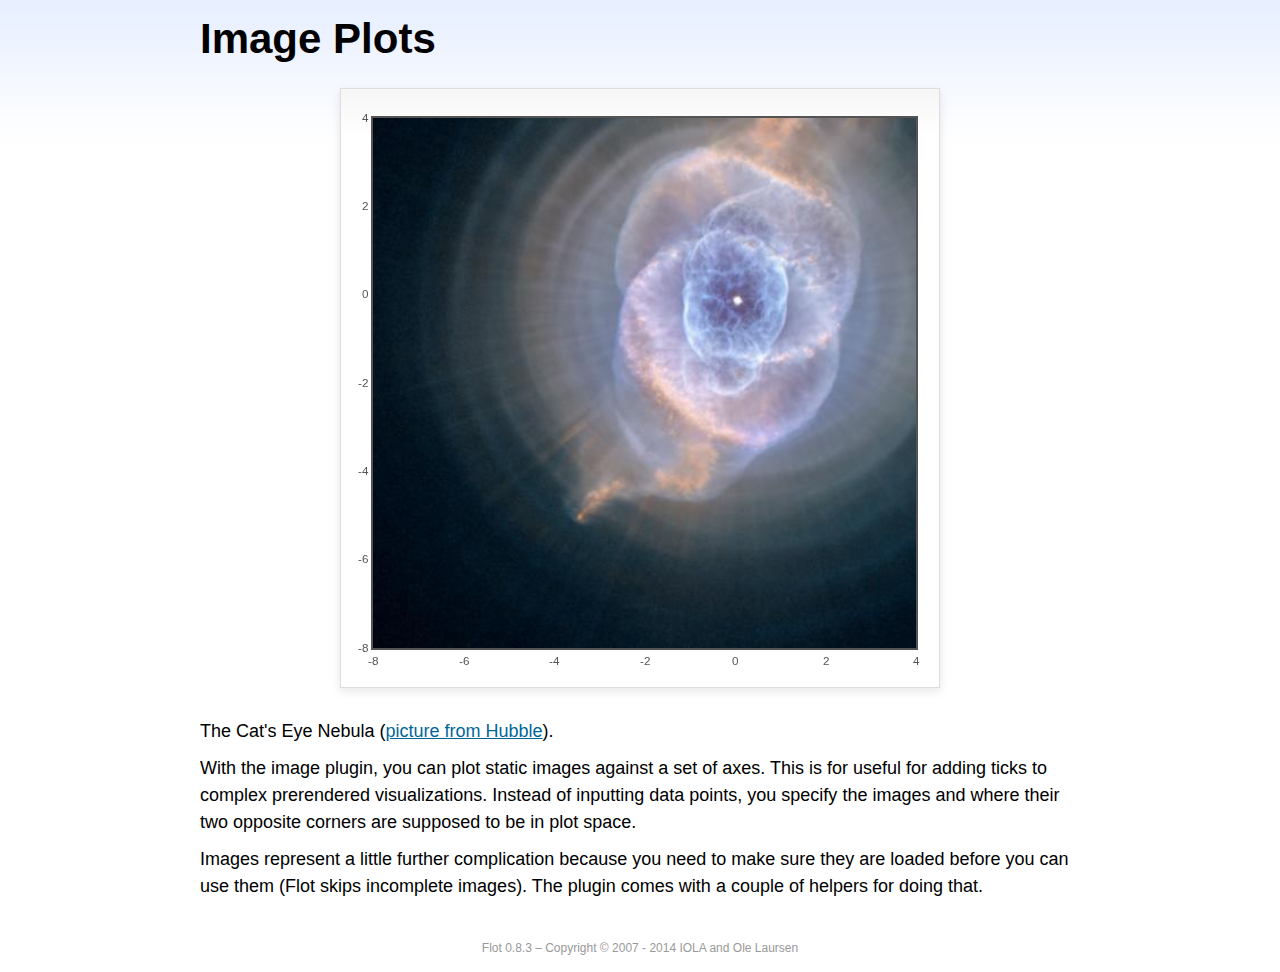
<file: static/assets/plugins/flot/examples/image/index.html>
<!DOCTYPE html PUBLIC "-//W3C//DTD HTML 4.01//EN" "http://www.w3.org/TR/html4/strict.dtd">
<html>
<head>
	<meta http-equiv="Content-Type" content="text/html; charset=utf-8">
	<title>Flot Examples: Image Plots</title>
	<link href="../examples.css" rel="stylesheet" type="text/css">
	<!--[if lte IE 8]><script language="javascript" type="text/javascript" src="../../excanvas.min.js"></script><![endif]-->
	<script language="javascript" type="text/javascript" src="../../jquery.js"></script>
	<script language="javascript" type="text/javascript" src="../../jquery.flot.js"></script>
	<script language="javascript" type="text/javascript" src="../../jquery.flot.image.js"></script>
	<script type="text/javascript">

	$(function() {

		var data = [[["hs-2004-27-a-large-web.jpg", -10, -10, 10, 10]]];

		var options = {
			series: {
				images: {
					show: true
				}
			},
			xaxis: {
				min: -8,
				max: 4
			},
			yaxis: {
				min: -8,
				max: 4
			}
		};

		$.plot.image.loadDataImages(data, options, function () {
			$.plot("#placeholder", data, options);
		});

		// Add the Flot version string to the footer

		$("#footer").prepend("Flot " + $.plot.version + " &ndash; ");
	});

	</script>
</head>
<body>

	<div id="header">
		<h2>Image Plots</h2>
	</div>

	<div id="content">

		<div class="demo-container" style="width:600px;height:600px;">
			<div id="placeholder" class="demo-placeholder"></div>
		</div>

		<p>The Cat's Eye Nebula (<a href="http://hubblesite.org/gallery/album/nebula/pr2004027a/">picture from Hubble</a>).</p>

		<p>With the image plugin, you can plot static images against a set of axes. This is for useful for adding ticks to complex prerendered visualizations. Instead of inputting data points, you specify the images and where their two opposite corners are supposed to be in plot space.</p>

		<p>Images represent a little further complication because you need to make sure they are loaded before you can use them (Flot skips incomplete images). The plugin comes with a couple of helpers for doing that.</p>

	</div>

	<div id="footer">
		Copyright &copy; 2007 - 2014 IOLA and Ole Laursen
	</div>

</body>
</html>
</file>
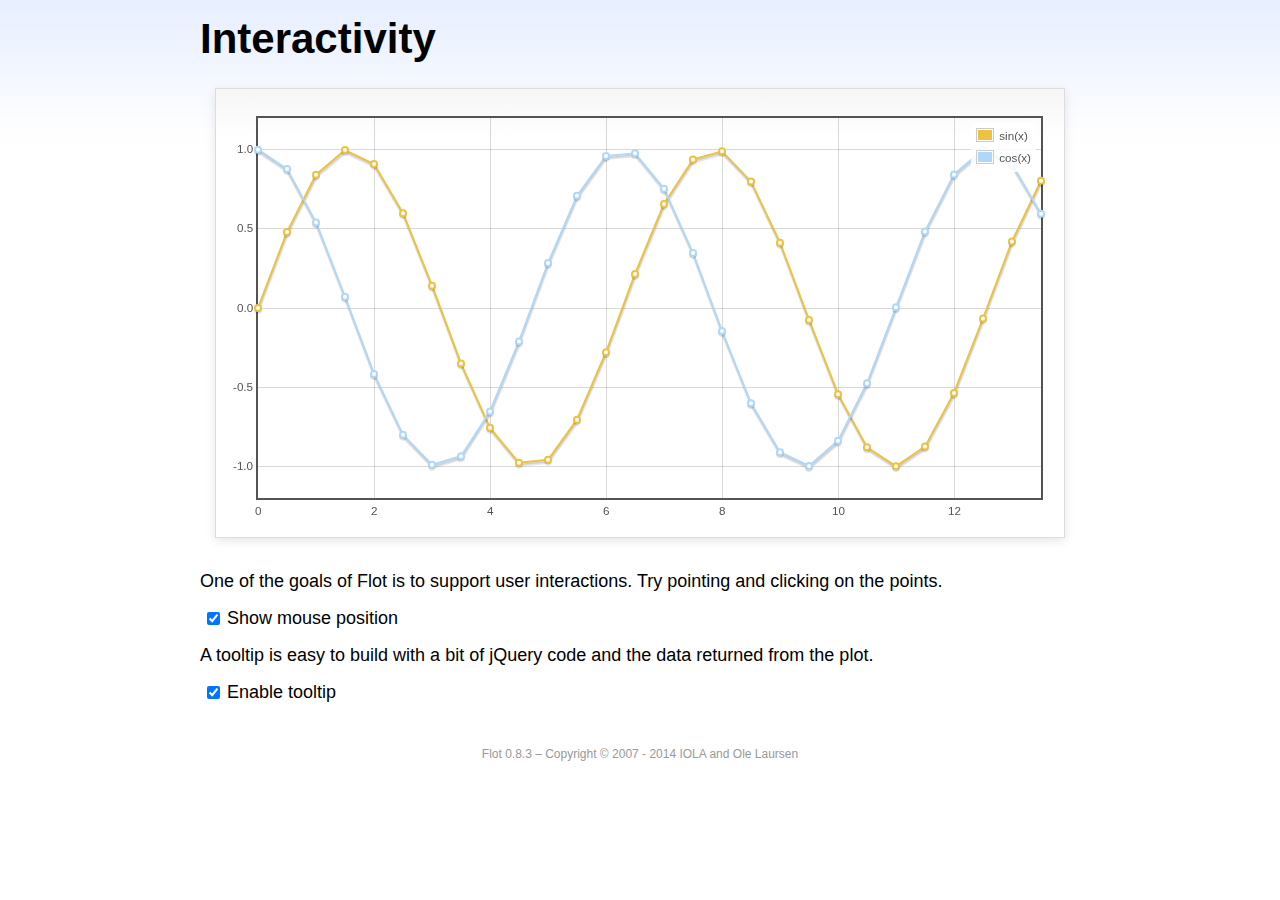
<file: static/assets/plugins/flot/examples/interacting/index.html>
<!DOCTYPE html PUBLIC "-//W3C//DTD HTML 4.01//EN" "http://www.w3.org/TR/html4/strict.dtd">
<html>
<head>
	<meta http-equiv="Content-Type" content="text/html; charset=utf-8">
	<title>Flot Examples: Interactivity</title>
	<link href="../examples.css" rel="stylesheet" type="text/css">
	<!--[if lte IE 8]><script language="javascript" type="text/javascript" src="../../excanvas.min.js"></script><![endif]-->
	<script language="javascript" type="text/javascript" src="../../jquery.js"></script>
	<script language="javascript" type="text/javascript" src="../../jquery.flot.js"></script>
	<script type="text/javascript">

	$(function() {

		var sin = [],
			cos = [];

		for (var i = 0; i < 14; i += 0.5) {
			sin.push([i, Math.sin(i)]);
			cos.push([i, Math.cos(i)]);
		}

		var plot = $.plot("#placeholder", [
			{ data: sin, label: "sin(x)"},
			{ data: cos, label: "cos(x)"}
		], {
			series: {
				lines: {
					show: true
				},
				points: {
					show: true
				}
			},
			grid: {
				hoverable: true,
				clickable: true
			},
			yaxis: {
				min: -1.2,
				max: 1.2
			}
		});

		$("<div id='tooltip'></div>").css({
			position: "absolute",
			display: "none",
			border: "1px solid #fdd",
			padding: "2px",
			"background-color": "#fee",
			opacity: 0.80
		}).appendTo("body");

		$("#placeholder").bind("plothover", function (event, pos, item) {

			if ($("#enablePosition:checked").length > 0) {
				var str = "(" + pos.x.toFixed(2) + ", " + pos.y.toFixed(2) + ")";
				$("#hoverdata").text(str);
			}

			if ($("#enableTooltip:checked").length > 0) {
				if (item) {
					var x = item.datapoint[0].toFixed(2),
						y = item.datapoint[1].toFixed(2);

					$("#tooltip").html(item.series.label + " of " + x + " = " + y)
						.css({top: item.pageY+5, left: item.pageX+5})
						.fadeIn(200);
				} else {
					$("#tooltip").hide();
				}
			}
		});

		$("#placeholder").bind("plotclick", function (event, pos, item) {
			if (item) {
				$("#clickdata").text(" - click point " + item.dataIndex + " in " + item.series.label);
				plot.highlight(item.series, item.datapoint);
			}
		});

		// Add the Flot version string to the footer

		$("#footer").prepend("Flot " + $.plot.version + " &ndash; ");
	});

	</script>
</head>
<body>
	<div id="header">
		<h2>Interactivity</h2>
	</div>

	<div id="content">

		<div class="demo-container">
			<div id="placeholder" class="demo-placeholder"></div>
		</div>

		<p>One of the goals of Flot is to support user interactions. Try pointing and clicking on the points.</p>

		<p>
			<label><input id="enablePosition" type="checkbox" checked="checked"></input>Show mouse position</label>
			<span id="hoverdata"></span>
			<span id="clickdata"></span>
		</p>

		<p>A tooltip is easy to build with a bit of jQuery code and the data returned from the plot.</p>

		<p><label><input id="enableTooltip" type="checkbox" checked="checked"></input>Enable tooltip</label></p>

	</div>

	<div id="footer">
		Copyright &copy; 2007 - 2014 IOLA and Ole Laursen
	</div>

</body>
</html>
</file>
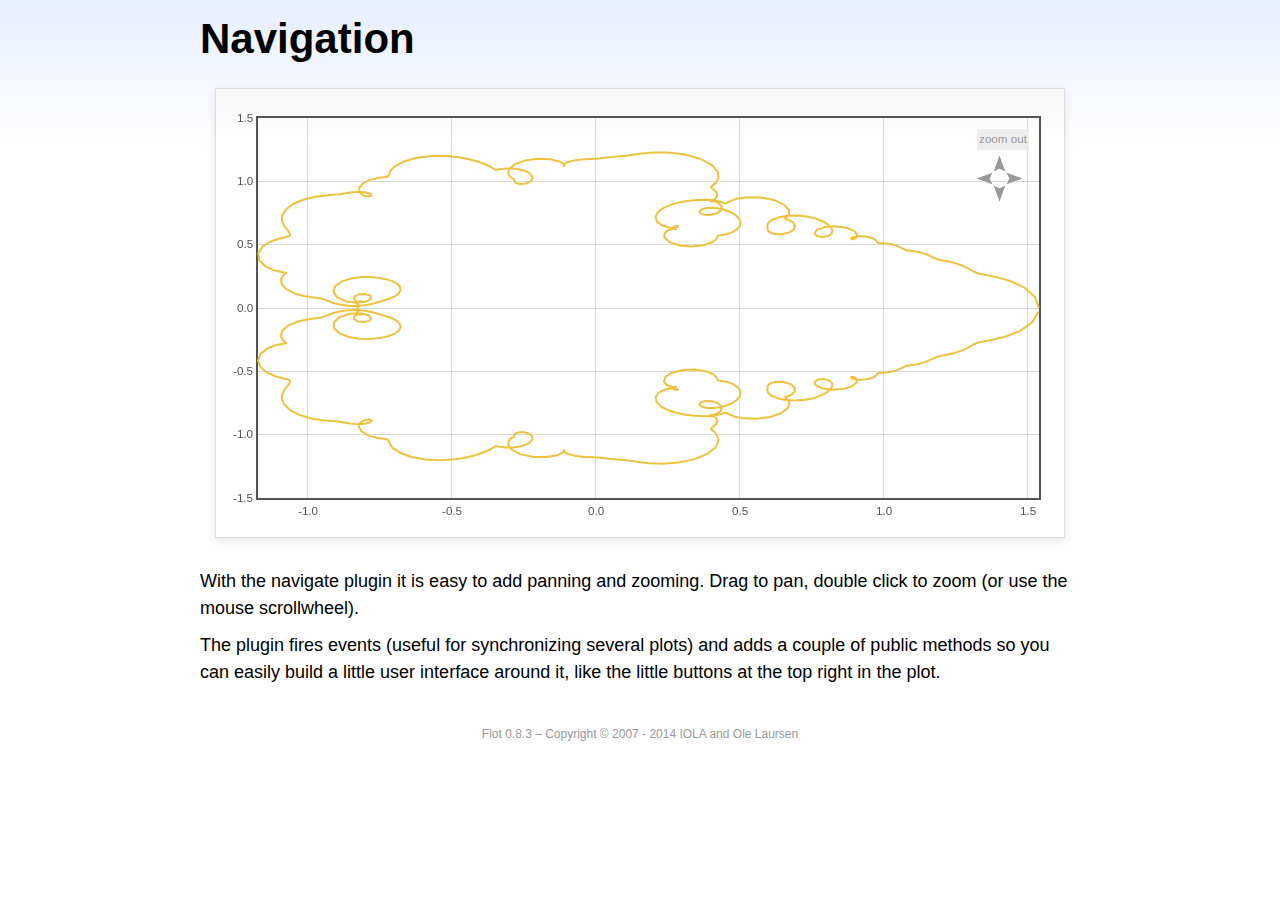
<file: static/assets/plugins/flot/examples/navigate/index.html>
<!DOCTYPE html PUBLIC "-//W3C//DTD HTML 4.01//EN" "http://www.w3.org/TR/html4/strict.dtd">
<html>
<head>
	<meta http-equiv="Content-Type" content="text/html; charset=utf-8">
	<title>Flot Examples: Navigation</title>
	<link href="../examples.css" rel="stylesheet" type="text/css">
	<style type="text/css">

	#placeholder .button {
		position: absolute;
		cursor: pointer;
	}

	#placeholder div.button {
		font-size: smaller;
		color: #999;
		background-color: #eee;
		padding: 2px;
	}
	.message {
		padding-left: 50px;
		font-size: smaller;
	}

	</style>
	<!--[if lte IE 8]><script language="javascript" type="text/javascript" src="../../excanvas.min.js"></script><![endif]-->
	<script language="javascript" type="text/javascript" src="../../jquery.js"></script>
	<script language="javascript" type="text/javascript" src="../../jquery.flot.js"></script>
	<script language="javascript" type="text/javascript" src="../../jquery.flot.navigate.js"></script>
	<script type="text/javascript">

	$(function() {

		// generate data set from a parametric function with a fractal look

		function sumf(f, t, m) {
			var res = 0;
			for (var i = 1; i < m; ++i) {
				res += f(i * i * t) / (i * i);
			}
			return res;
		}

		var d1 = [];
		for (var t = 0; t <= 2 * Math.PI; t += 0.01) {
			d1.push([sumf(Math.cos, t, 10), sumf(Math.sin, t, 10)]);
		}

		var data = [ d1 ],
			placeholder = $("#placeholder");

		var plot = $.plot(placeholder, data, {
			series: {
				lines: {
					show: true
				},
				shadowSize: 0
			},
			xaxis: {
				zoomRange: [0.1, 10],
				panRange: [-10, 10]
			},
			yaxis: {
				zoomRange: [0.1, 10],
				panRange: [-10, 10]
			},
			zoom: {
				interactive: true
			},
			pan: {
				interactive: true
			}
		});

		// show pan/zoom messages to illustrate events 

		placeholder.bind("plotpan", function (event, plot) {
			var axes = plot.getAxes();
			$(".message").html("Panning to x: "  + axes.xaxis.min.toFixed(2)
			+ " &ndash; " + axes.xaxis.max.toFixed(2)
			+ " and y: " + axes.yaxis.min.toFixed(2)
			+ " &ndash; " + axes.yaxis.max.toFixed(2));
		});

		placeholder.bind("plotzoom", function (event, plot) {
			var axes = plot.getAxes();
			$(".message").html("Zooming to x: "  + axes.xaxis.min.toFixed(2)
			+ " &ndash; " + axes.xaxis.max.toFixed(2)
			+ " and y: " + axes.yaxis.min.toFixed(2)
			+ " &ndash; " + axes.yaxis.max.toFixed(2));
		});

		// add zoom out button 

		$("<div class='button' style='right:20px;top:20px'>zoom out</div>")
			.appendTo(placeholder)
			.click(function (event) {
				event.preventDefault();
				plot.zoomOut();
			});

		// and add panning buttons

		// little helper for taking the repetitive work out of placing
		// panning arrows

		function addArrow(dir, right, top, offset) {
			$("<img class='button' src='arrow-" + dir + ".gif' style='right:" + right + "px;top:" + top + "px'>")
				.appendTo(placeholder)
				.click(function (e) {
					e.preventDefault();
					plot.pan(offset);
				});
		}

		addArrow("left", 55, 60, { left: -100 });
		addArrow("right", 25, 60, { left: 100 });
		addArrow("up", 40, 45, { top: -100 });
		addArrow("down", 40, 75, { top: 100 });

		// Add the Flot version string to the footer

		$("#footer").prepend("Flot " + $.plot.version + " &ndash; ");
	});

	</script>
</head>
<body>

	<div id="header">
		<h2>Navigation</h2>
	</div>

	<div id="content">

		<div class="demo-container">
			<div id="placeholder" class="demo-placeholder"></div>
		</div>

		<p class="message"></p>

		<p>With the navigate plugin it is easy to add panning and zooming. Drag to pan, double click to zoom (or use the mouse scrollwheel).</p>

		<p>The plugin fires events (useful for synchronizing several plots) and adds a couple of public methods so you can easily build a little user interface around it, like the little buttons at the top right in the plot.</p>

	</div>

	<div id="footer">
		Copyright &copy; 2007 - 2014 IOLA and Ole Laursen
	</div>

</body>
</html>
</file>
<file: static/assets/plugins/flot/examples/examples.css>
* {	padding: 0; margin: 0; vertical-align: top; }

body {
	background: url(background.png) repeat-x;
	font: 18px/1.5em "proxima-nova", Helvetica, Arial, sans-serif;
}

a {	color: #069; }
a:hover { color: #28b; }

h2 {
	margin-top: 15px;
	font: normal 32px "omnes-pro", Helvetica, Arial, sans-serif;
}

h3 {
	margin-left: 30px;
	font: normal 26px "omnes-pro", Helvetica, Arial, sans-serif;
	color: #666;
}

p {
	margin-top: 10px;
}

button {
	font-size: 18px;
	padding: 1px 7px;
}

input {
	font-size: 18px;
}

input[type=checkbox] {
	margin: 7px;
}

#header {
	position: relative;
	width: 900px;
	margin: auto;
}

#header h2 {
	margin-left: 10px;
	vertical-align: middle;
	font-size: 42px;
	font-weight: bold;
	text-decoration: none;
	color: #000;
}

#content {
	width: 880px;
	margin: 0 auto;
	padding: 10px;
}

#footer {
	margin-top: 25px;
	margin-bottom: 10px;
	text-align: center;
	font-size: 12px;
	color: #999;
}

.demo-container {
	box-sizing: border-box;
	width: 850px;
	height: 450px;
	padding: 20px 15px 15px 15px;
	margin: 15px auto 30px auto;
	border: 1px solid #ddd;
	background: #fff;
	background: linear-gradient(#f6f6f6 0, #fff 50px);
	background: -o-linear-gradient(#f6f6f6 0, #fff 50px);
	background: -ms-linear-gradient(#f6f6f6 0, #fff 50px);
	background: -moz-linear-gradient(#f6f6f6 0, #fff 50px);
	background: -webkit-linear-gradient(#f6f6f6 0, #fff 50px);
	box-shadow: 0 3px 10px rgba(0,0,0,0.15);
	-o-box-shadow: 0 3px 10px rgba(0,0,0,0.1);
	-ms-box-shadow: 0 3px 10px rgba(0,0,0,0.1);
	-moz-box-shadow: 0 3px 10px rgba(0,0,0,0.1);
	-webkit-box-shadow: 0 3px 10px rgba(0,0,0,0.1);
}

.demo-placeholder {
	width: 100%;
	height: 100%;
	font-size: 14px;
	line-height: 1.2em;
}

.legend table {
	border-spacing: 5px;
}
</file>
